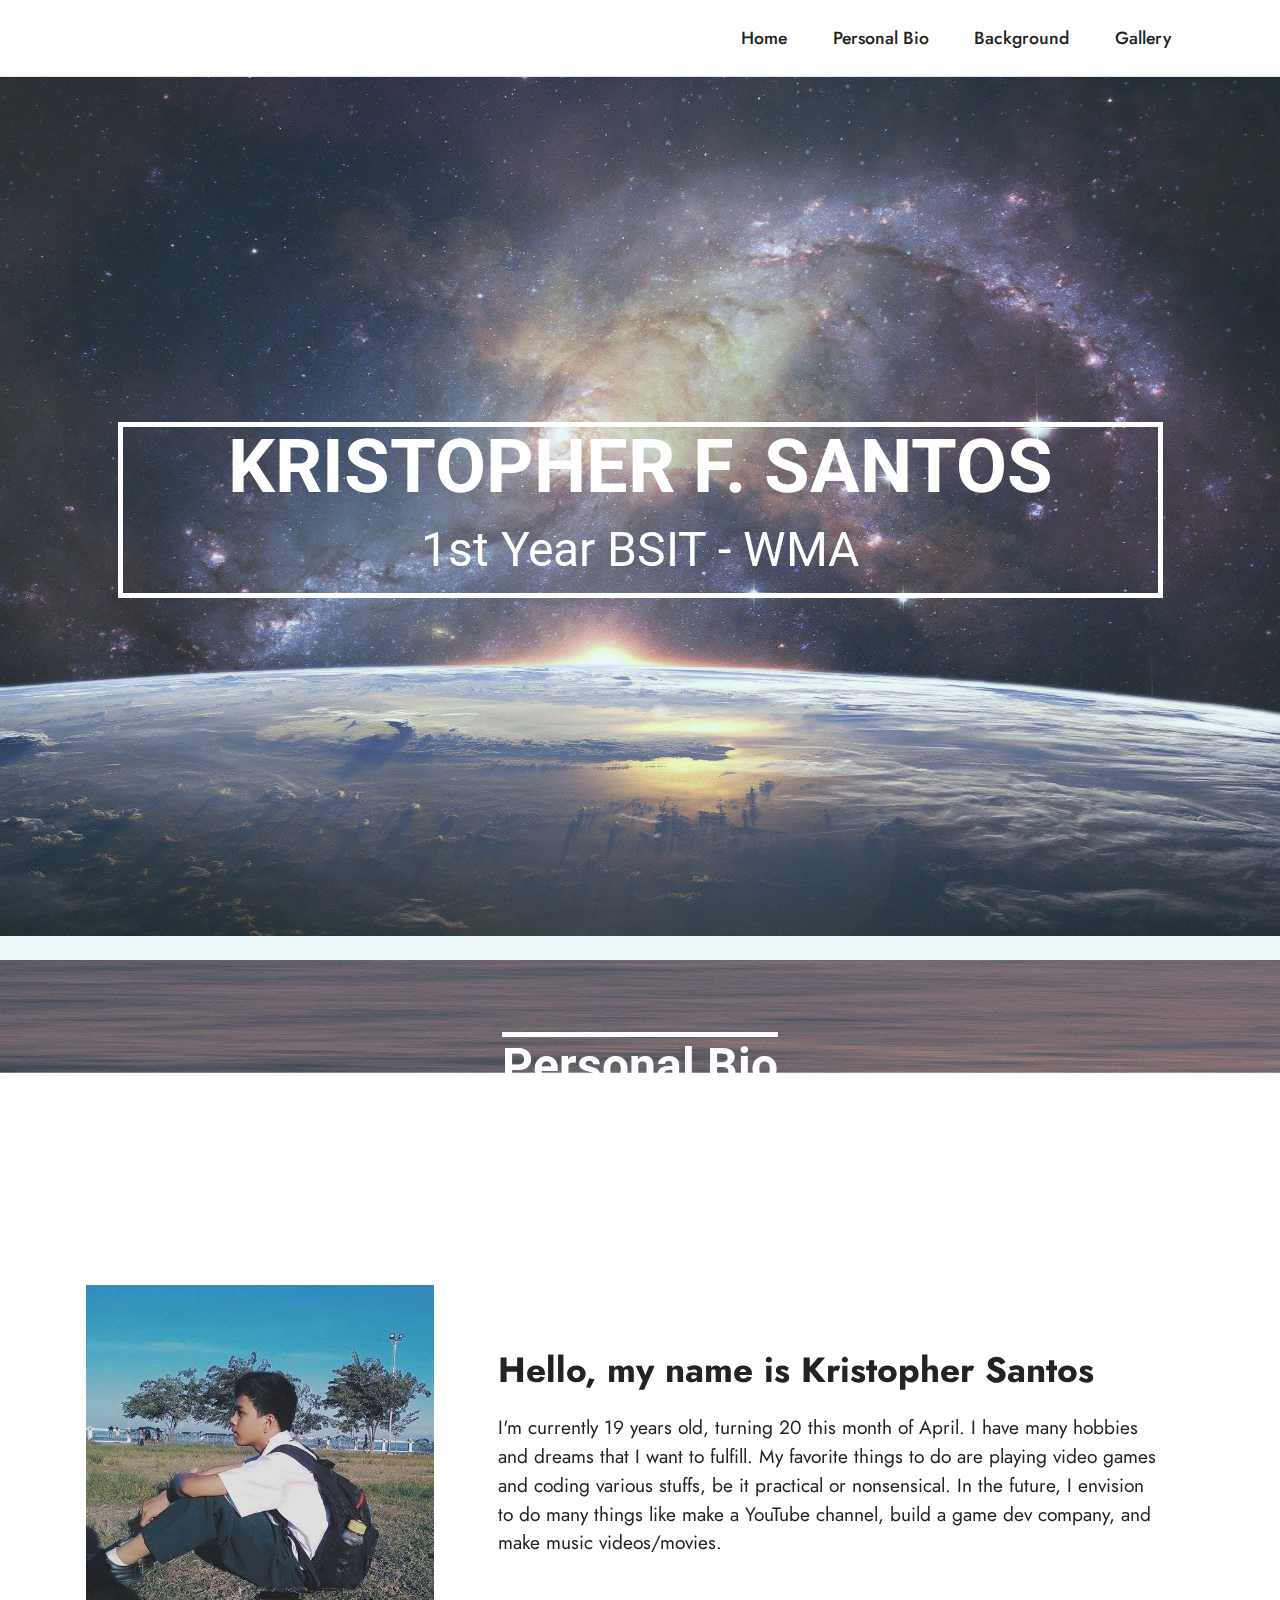
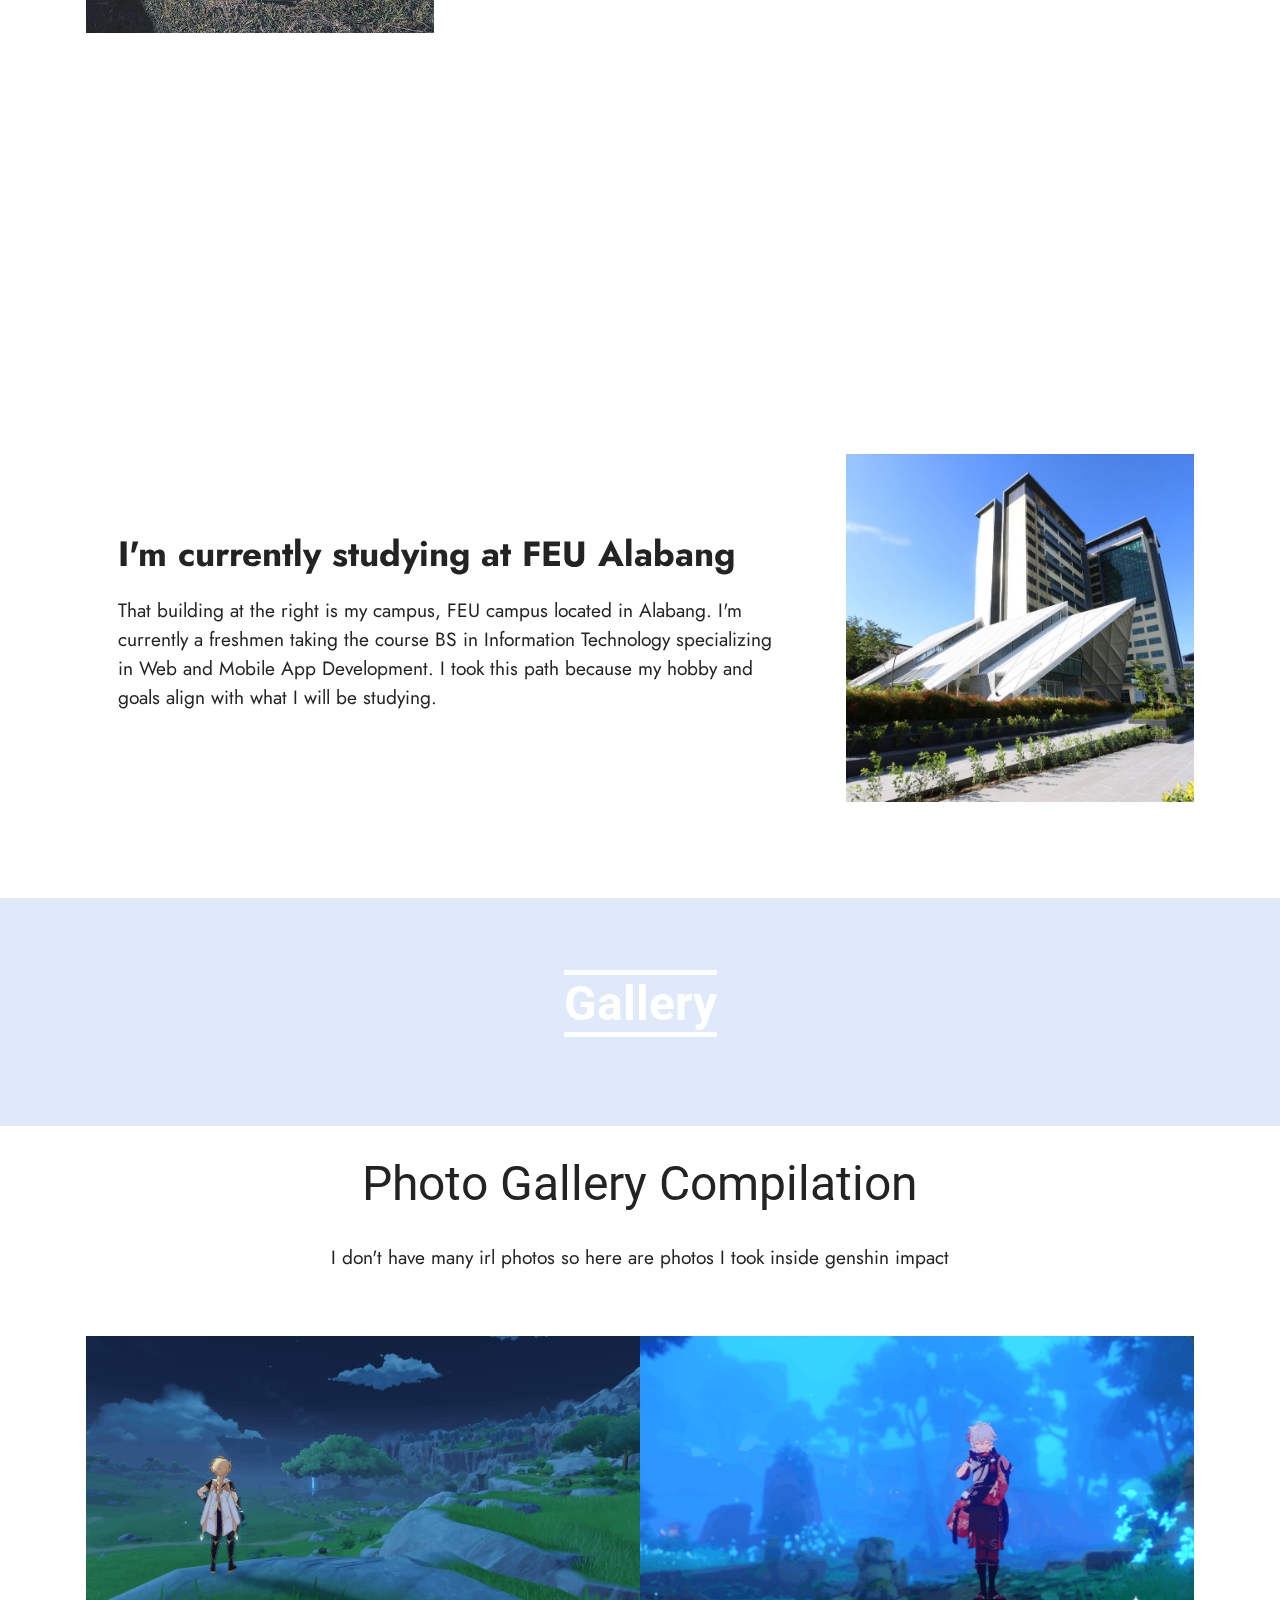
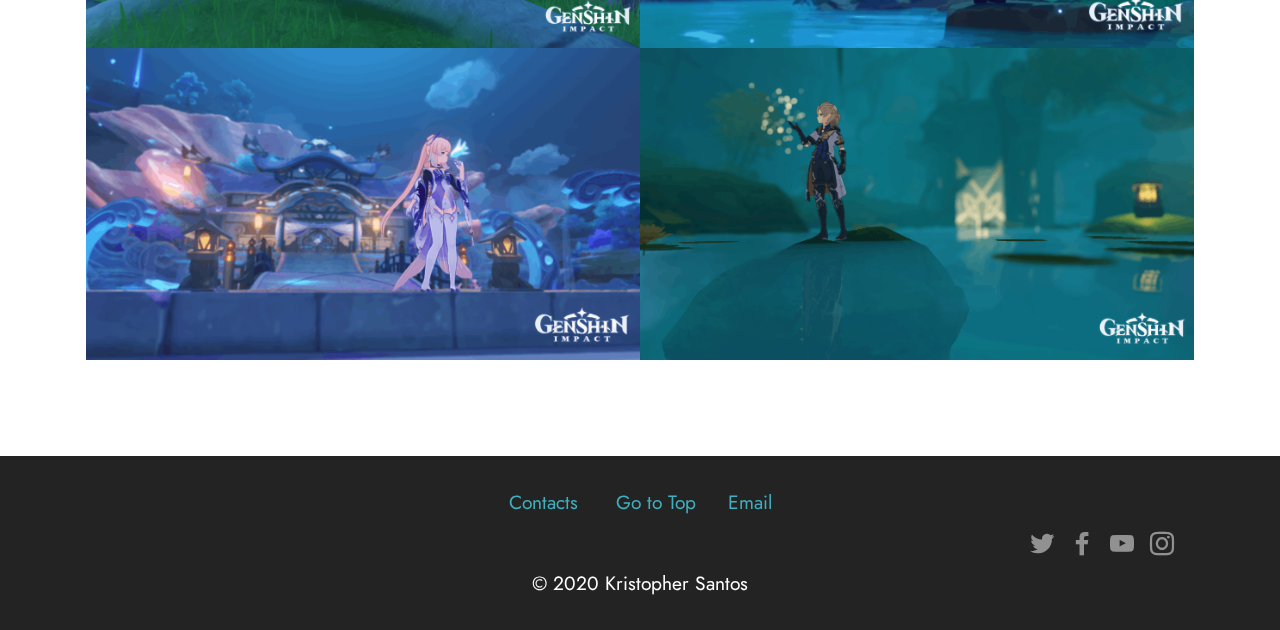
<file: docs/index.html>
<!DOCTYPE html>
<html  >
<head>
  <!-- Site made with Mobirise Website Builder v5.6.5, https://mobirise.com -->
  <meta charset="UTF-8">
  <meta http-equiv="X-UA-Compatible" content="IE=edge">
  <meta name="generator" content="Mobirise v5.6.5, mobirise.com">
  <meta name="twitter:card" content="summary_large_image"/>
  <meta name="twitter:image:src" content="">
  <meta property="og:image" content="">
  <meta name="twitter:title" content="Home">
  <meta name="viewport" content="width=device-width, initial-scale=1, minimum-scale=1">
  <link rel="shortcut icon" href="assets/images/logo.png" type="image/x-icon">
  <meta name="description" content="">
  
  
  <title>Personal Website</title>
  <link rel="stylesheet" href="assets/web/assets/mobirise-icons2/mobirise2.css">
  <link rel="stylesheet" href="assets/bootstrap/css/bootstrap.min.css">
  <link rel="stylesheet" href="assets/bootstrap/css/bootstrap-grid.min.css">
  <link rel="stylesheet" href="assets/bootstrap/css/bootstrap-reboot.min.css">
  <link rel="stylesheet" href="assets/parallax/jarallax.css">
  <link rel="stylesheet" href="assets/dropdown/css/style.css">
  <link rel="stylesheet" href="assets/socicon/css/styles.css">
  <link rel="stylesheet" href="assets/theme/css/style.css">
  <link rel="preload" href="https://fonts.googleapis.com/css?family=Roboto:100,100i,300,300i,400,400i,500,500i,700,700i,900,900i&display=swap" as="style" onload="this.onload=null;this.rel='stylesheet'">
  <noscript><link rel="stylesheet" href="https://fonts.googleapis.com/css?family=Roboto:100,100i,300,300i,400,400i,500,500i,700,700i,900,900i&display=swap"></noscript>
  <link rel="preload" href="https://fonts.googleapis.com/css?family=Jost:100,200,300,400,500,600,700,800,900,100i,200i,300i,400i,500i,600i,700i,800i,900i&display=swap" as="style" onload="this.onload=null;this.rel='stylesheet'">
  <noscript><link rel="stylesheet" href="https://fonts.googleapis.com/css?family=Jost:100,200,300,400,500,600,700,800,900,100i,200i,300i,400i,500i,600i,700i,800i,900i&display=swap"></noscript>
  <link rel="preload" as="style" href="assets/mobirise/css/mbr-additional.css"><link rel="stylesheet" href="assets/mobirise/css/mbr-additional.css" type="text/css">
  
  
  
  
</head>
<body>
  
  <section data-bs-version="5.1" class="menu cid-s48OLK6784" once="menu" id="menu1-h">
    
    <nav class="navbar navbar-dropdown navbar-fixed-top navbar-expand-lg">
        <div class="container">
            <div class="navbar-brand">
                
                
            </div>
            <button class="navbar-toggler" type="button" data-toggle="collapse" data-bs-toggle="collapse" data-target="#navbarSupportedContent" data-bs-target="#navbarSupportedContent" aria-controls="navbarNavAltMarkup" aria-expanded="false" aria-label="Toggle navigation">
                <div class="hamburger">
                    <span></span>
                    <span></span>
                    <span></span>
                    <span></span>
                </div>
            </button>
            <div class="collapse navbar-collapse" id="navbarSupportedContent">
                <ul class="navbar-nav nav-dropdown nav-right navbar-nav-top-padding" data-app-modern-menu="true"><li class="nav-item"><a class="nav-link link text-black text-primary display-4" href="#top">Home</a></li><li class="nav-item"><a class="nav-link link text-black text-primary display-4" href="index.html#content4-l">Personal Bio</a></li>
                    <li class="nav-item"><a class="nav-link link text-black text-primary display-4" href="index.html#content1-b">Background<br></a></li><li class="nav-item"><a class="nav-link link text-black text-primary display-4" href="index.html#content4-w">Gallery</a></li></ul>
                
                
            </div>
        </div>
    </nav>

</section>

<section data-bs-version="5.1" class="header1 cid-s48MCQYojq mbr-fullscreen mbr-parallax-background" id="header1-f">

    

    <div class="mbr-overlay" style="opacity: 0.2; background-color: rgb(152, 222, 232);"></div>

    <div class="align-center container">
        <div class="row justify-content-center">
            <div style="border: 5px solid white;" class="col-12 col-lg-11">
                <h1 class="mbr-section-title mbr-fonts-style mb-3 display-1"><strong>KRISTOPHER F. SANTOS</strong></h1>
                <h2 class="mbr-section-title mbr-fonts-style mb-3 display-2">1st Year BSIT - WMA</h2>
                
                
            </div>
        </div>
    </div>
</section>

<section data-bs-version="5.1" class="content4 cid-t1yuEbtjKU mbr-parallax-background" id="content4-l">
    
    <div class="mbr-overlay" style="opacity: 0.1; background-color: rgb(255, 255, 255);">
    </div>
    <div class="container">
        <div class="row justify-content-center">
            <div class="title col-md-12 col-lg-9">
                <h3 class="mbr-section-title mbr-fonts-style align-center mb-4 display-2">
                    <strong style="border-bottom: 5px solid white;border-top: 5px solid white;">Personal Bio</strong></h3>
                
                
            </div>
        </div>
    </div>
</section>

<section data-bs-version="5.1" class="image1 cid-t1yx2ZrhPI" id="image1-n">
    

    

    <div class="container">
        <div class="row align-items-center">
            <div class="col-12 col-lg-4">
                <div class="image-wrapper">
                    <img src="assets/images/profilepic-537x537.jpg" alt="Mobirise Website Builder">
                    
                </div>
            </div>
            <div class="col-12 col-lg">
                <div class="text-wrapper">
                    <h3 class="mbr-section-title mbr-fonts-style mb-3 display-5">
                        <strong>Hello, my name is Kristopher Santos</strong></h3>
                    <p class="mbr-text mbr-fonts-style display-7">I'm currently 19 years old, turning 20 this month of April. I have many hobbies and dreams that I want to fulfill. My favorite things to do are playing video games and coding various stuffs, be it practical or nonsensical. In the future, I envision to do many things like make a YouTube channel, build a game dev company, and make music videos/movies.</p>
                </div>
            </div>
        </div>
    </div>
</section>

<section data-bs-version="5.1" class="content1 cid-s48vaXqeL6 mbr-parallax-background" id="content1-b">
    
    <div class="container">
        <div class="row justify-content-center">
            <div  class="title col-12 col-md-9">
                <h3 class="mbr-section-title mbr-fonts-style align-center mb-4 display-2"><strong style="border-bottom: 5px solid white;border-top: 5px solid white;">Background</strong></h3>
                
                
            </div>
        </div>
    </div>
</section>

<section data-bs-version="5.1" class="image2 cid-t1yyAyajiX" id="image2-o">
    

    

    <div class="container">
        <div class="row align-items-center">
            <div class="col-12 col-lg-4">
                <div class="image-wrapper">
                    <img src="assets/images/feubuilding-1256x837.jpeg" alt="Mobirise Website Builder">
                    
                </div>
            </div>
            <div class="col-12 col-lg">
                <div class="text-wrapper">
                    <h3 class="mbr-section-title mbr-fonts-style mb-3 display-5">
                        <strong>I'm currently studying at FEU Alabang</strong></h3>
                    <p class="mbr-text mbr-fonts-style display-7">
                        That building at the right is my campus, FEU campus located in Alabang. I'm currently a freshmen taking the course BS in Information Technology specializing in Web and Mobile App Development. I took this path because my hobby and goals align with what I will be studying.</p>
                </div>
            </div>
        </div>
    </div>
</section>

<section data-bs-version="5.1" class="content4 cid-t1yOVeofdB mbr-parallax-background" id="content4-w">
    
    <div class="mbr-overlay" style="opacity: 0.2; background-color: rgb(101, 146, 230);">
    </div>
    <div class="container">
        <div class="row justify-content-center">
            <div class="title col-md-12 col-lg-10">
                <h3 class="mbr-section-title mbr-fonts-style align-center mb-4 display-2"><strong style="border-bottom: 5px solid white;border-top: 5px solid white;">Gallery</strong></h3>
                
                
            </div>
        </div>
    </div>
</section>

<section data-bs-version="5.1" class="content5 cid-t1yLlkJEij" id="content5-v">
    
    <div class="container">
        <div class="row justify-content-center">
            <div class="col-md-12 col-lg-8">
                
                <h4 class="mbr-section-subtitle mbr-fonts-style mb-4 display-2">
                    Photo Gallery Compilation</h4>
                <p class="mbr-text mbr-fonts-style display-7">
                    I don't have many irl photos so here are photos I took inside genshin impact</p>
            </div>
        </div>
    </div>
</section>

<section data-bs-version="5.1" class="gallery4 mbr-gallery cid-t1yA3CqJph" id="gallery4-p">
    

    

    <div class="container">
        
        <div class="row mbr-gallery mt-4">
            
            <div class="col-12 col-md-6 col-lg-6 item gallery-image active">
                <div class="item-wrapper" data-toggle="modal" data-bs-toggle="modal" data-target="#t1yRlNo6M0-modal" data-bs-target="#t1yRlNo6M0-modal">
                    <img class="w-100" src="assets/images/202093093437-1288x723.png" alt="Mobirise Website Builder" data-slide-to="0" data-bs-slide-to="0" data-target="#lb-t1yRlNo6M0" data-bs-target="#lb-t1yRlNo6M0">
                    <div class="icon-wrapper">
                        <span class="mobi-mbri mobi-mbri-search mbr-iconfont mbr-iconfont-btn"></span>
                    </div>
                </div>
                
            </div><div class="col-12 col-md-6 col-lg-6 item gallery-image">
                <div class="item-wrapper" data-toggle="modal" data-bs-toggle="modal" data-target="#t1yRlNo6M0-modal" data-bs-target="#t1yRlNo6M0-modal">
                    <img class="w-100" src="assets/images/2021723202621-1288x725.png" alt="Mobirise Website Builder" data-slide-to="1" data-bs-slide-to="1" data-target="#lb-t1yRlNo6M0" data-bs-target="#lb-t1yRlNo6M0">
                    <div class="icon-wrapper">
                        <span class="mobi-mbri mobi-mbri-search mbr-iconfont mbr-iconfont-btn"></span>
                    </div>
                </div>
                
            </div>
            <div class="col-12 col-md-6 col-lg-6 item gallery-image">
                <div class="item-wrapper" data-toggle="modal" data-bs-toggle="modal" data-target="#t1yRlNo6M0-modal" data-bs-target="#t1yRlNo6M0-modal">
                    <img class="w-100" src="assets/images/2021924155410-1288x725.png" alt="Mobirise Website Builder" data-slide-to="2" data-bs-slide-to="2" data-target="#lb-t1yRlNo6M0" data-bs-target="#lb-t1yRlNo6M0">
                    <div class="icon-wrapper">
                        <span class="mobi-mbri mobi-mbri-search mbr-iconfont mbr-iconfont-btn"></span>
                    </div>
                </div>
                
            </div>
            <div class="col-12 col-md-6 col-lg-6 item gallery-image">
                <div class="item-wrapper" data-toggle="modal" data-bs-toggle="modal" data-target="#t1yRlNo6M0-modal" data-bs-target="#t1yRlNo6M0-modal">
                    <img class="w-100" src="assets/images/20201230185747-1288x723.png" alt="Mobirise Website Builder" data-slide-to="3" data-bs-slide-to="3" data-target="#lb-t1yRlNo6M0" data-bs-target="#lb-t1yRlNo6M0">
                    <div class="icon-wrapper">
                        <span class="mobi-mbri mobi-mbri-search mbr-iconfont mbr-iconfont-btn"></span>
                    </div>
                </div>
                
            </div>
        </div>

        <div class="modal mbr-slider" tabindex="-1" role="dialog" aria-hidden="true" id="t1yRlNo6M0-modal">
            <div class="modal-dialog" role="document">
                <div class="modal-content">
                    <div class="modal-body">
                        <div class="carousel slide" id="lb-t1yRlNo6M0" data-interval="5000" data-bs-interval="5000">
                            <div class="carousel-inner">
                                
                                <div class="carousel-item active">
                                    <img class="d-block w-100" src="assets/images/202093093437-1288x723.png" alt="Mobirise Website Builder">
                                </div><div class="carousel-item">
                                    <img class="d-block w-100" src="assets/images/2021723202621-1288x725.png" alt="Mobirise Website Builder">
                                </div>
                                <div class="carousel-item">
                                    <img class="d-block w-100" src="assets/images/2021924155410-1288x725.png" alt="Mobirise Website Builder">
                                </div>
                                <div class="carousel-item">
                                    <img class="d-block w-100" src="assets/images/20201230185747-1288x723.png" alt="Mobirise Website Builder">
                                </div>
                            </div>
                            <ol class="carousel-indicators">
                                <li data-slide-to="0" data-bs-slide-to="0" class="active" data-target="#lb-t1yRlNo6M0" data-bs-target="#lb-t1yRlNo6M0"></li>
                                <li data-slide-to="1" data-bs-slide-to="1" data-target="#lb-t1yRlNo6M0" data-bs-target="#lb-t1yRlNo6M0"></li>
                                <li data-slide-to="2" data-bs-slide-to="2" data-target="#lb-t1yRlNo6M0" data-bs-target="#lb-t1yRlNo6M0"></li>
                                <li data-slide-to="3" data-bs-slide-to="3" data-target="#lb-t1yRlNo6M0" data-bs-target="#lb-t1yRlNo6M0"></li>
                            </ol>
                            <a role="button" href="" class="close" data-dismiss="modal" data-bs-dismiss="modal" aria-label="Close">
                            </a>
                            <a class="carousel-control-prev carousel-control" role="button" data-slide="prev" data-bs-slide="prev" href="#lb-t1yRlNo6M0">
                                <span class="mobi-mbri mobi-mbri-arrow-prev" aria-hidden="true"></span>
                                <span class="sr-only visually-hidden">Previous</span>
                            </a>
                            <a class="carousel-control-next carousel-control" role="button" data-slide="next" data-bs-slide="next" href="#lb-t1yRlNo6M0">
                                <span class="mobi-mbri mobi-mbri-arrow-next" aria-hidden="true"></span>
                                <span class="sr-only visually-hidden">Next</span>
                            </a>
                        </div>
                    </div>
                </div>
            </div>
        </div>
    </div>
</section>

<section data-bs-version="5.1" class="footer3 cid-s48P1Icc8J" once="footers" id="footer3-i">

    

    

    <div class="container">
        <div class="media-container-row align-center mbr-white">
            <div class="row row-links">
                <ul class="foot-menu">
                    
                    
                    
                    
                    
                <li class="foot-menu-item mbr-fonts-style display-7"><a href="#top" class="text-success text-primary">Contacts&nbsp;</a></li><li class="foot-menu-item mbr-fonts-style display-7"><a href="#top" class="text-success text-primary">Go to Top</a></li><li class="foot-menu-item mbr-fonts-style display-7"><a href="#top" class="text-success text-primary">Email</a></li></ul>
            </div>
            <div class="row social-row">
                <div class="social-list align-right pb-2">
                    
                    
                    
                    
                    
                    
                <div class="soc-item">
                        <a href="https://twitter.com/" target="_blank">
                            <span class="mbr-iconfont mbr-iconfont-social socicon-twitter socicon"></span>
                        </a>
                    </div><div class="soc-item">
                        <a href="https://www.facebook.com/" target="_blank">
                            <span class="mbr-iconfont mbr-iconfont-social socicon-facebook socicon"></span>
                        </a>
                    </div><div class="soc-item">
                        <a href="https://www.youtube.com/" target="_blank">
                            <span class="mbr-iconfont mbr-iconfont-social socicon-youtube socicon"></span>
                        </a>
                    </div><div class="soc-item">
                        <a href="https://instagram.com/" target="_blank">
                            <span class="mbr-iconfont mbr-iconfont-social socicon-instagram socicon"></span>
                        </a>
                    </div></div>
            </div>
            <div class="row row-copirayt">
                <p class="mbr-text mb-0 mbr-fonts-style mbr-white align-center display-7">
                    © 2020 Kristopher Santos</p>
            </div>
        </div>
    </div>
</section><section style="height:0px; !important;"class="display-7" style="padding: 0;align-items: center;justify-content: center;flex-wrap: wrap;    align-content: center;display: flex;position: relative;height: 4rem;"><a style="display: none !important;" href="https://mobiri.se/2738205" style="flex: 1 1;height: 4rem;position: absolute;width: 100%;z-index: 1;"><img alt="" style="height: 0rem;" src="[data-uri]"></a><p style="margin: 0;text-align: center;" class="display-7"></p><a style="z-index:1" href="https://mobirise.com/html-builder.html"></a></section>
<script src="assets/bootstrap/js/bootstrap.bundle.min.js"></script>  <script src="assets/parallax/jarallax.js"></script>  <script src="assets/smoothscroll/smooth-scroll.js"></script>  <script src="assets/ytplayer/index.js"></script>  <script src="assets/dropdown/js/navbar-dropdown.js"></script>  <script src="assets/theme/js/script.js"></script>  
  
  
</body>
</html>
</file>
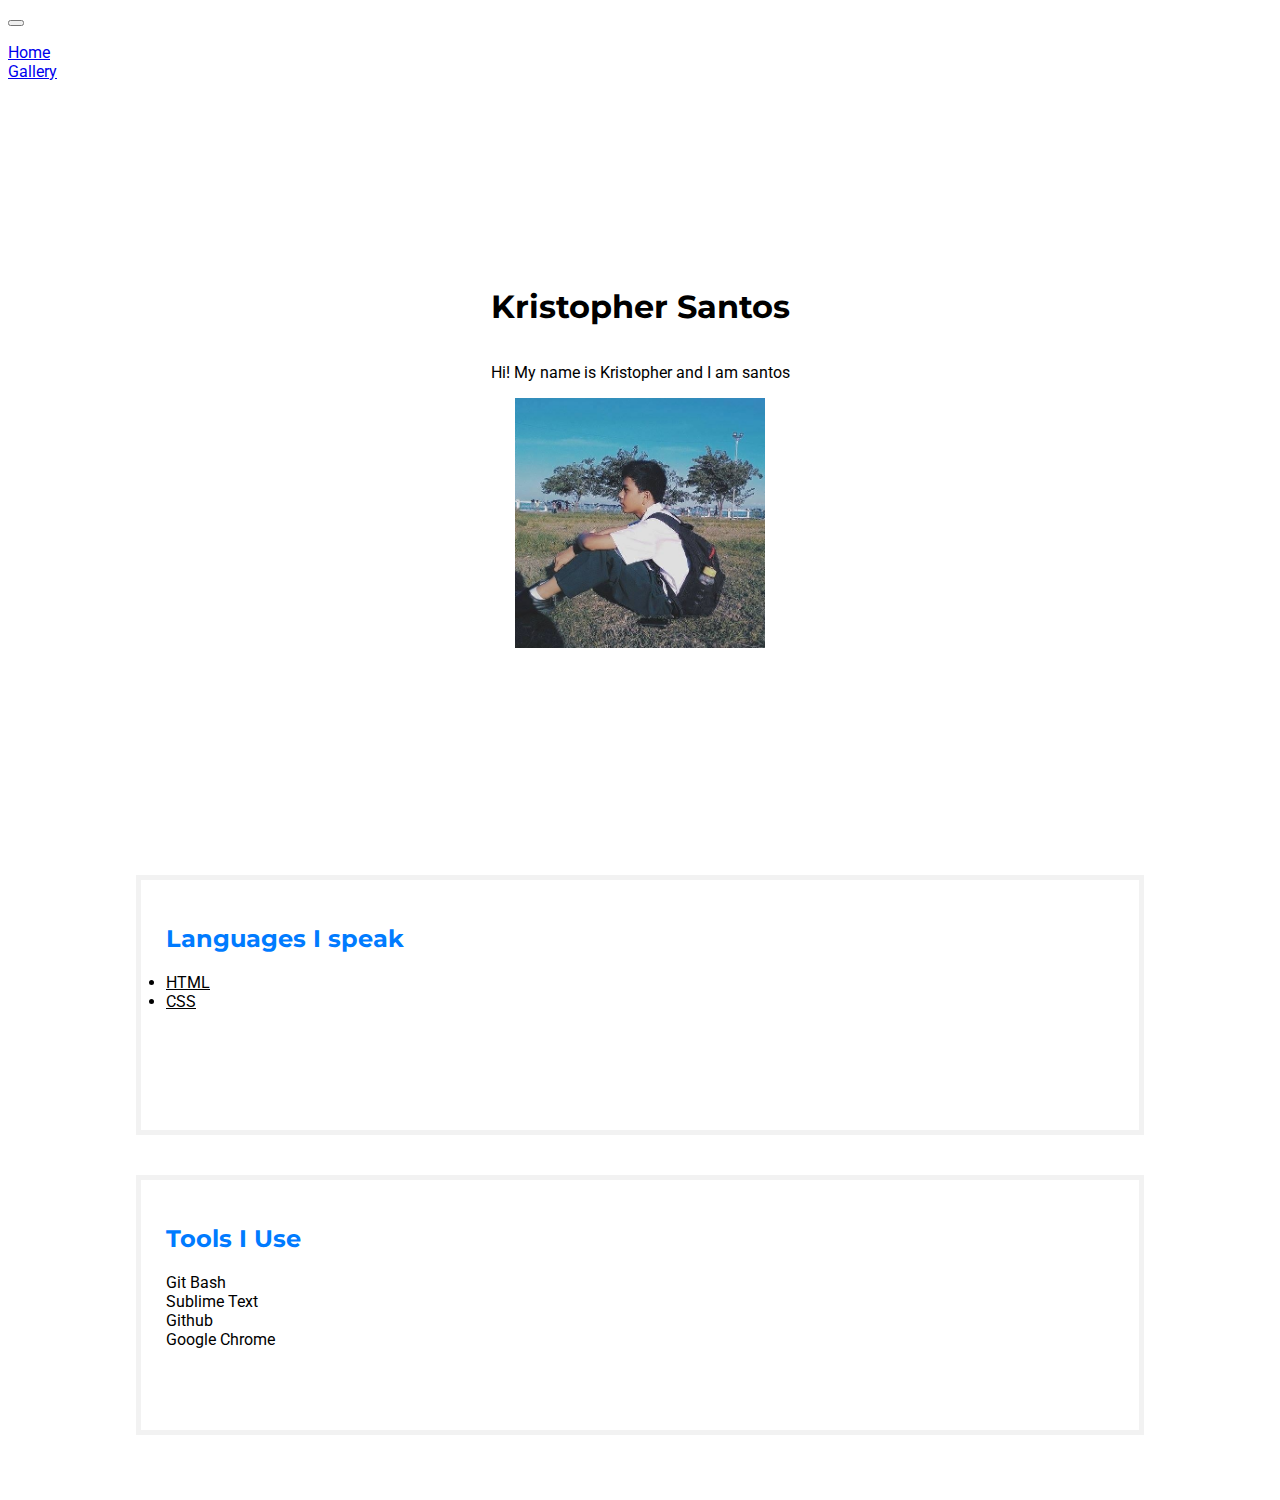
<file: Other/index.html>
<!DOCTYPE html>
<html>
<head>
	<meta name="viewport" content="width=device-width, initial-scale=1">
	<title>Kristopher Santos | Developer Portfolio</title>

	<link rel="stylesheet" href="https://cdn.jsdelivr.net/npm/bootstrap@4.6.1/dist/css/bootstrap.min.css" integrity="sha384-zCbKRCUGaJDkqS1kPbPd7TveP5iyJE0EjAuZQTgFLD2ylzuqKfdKlfG/eSrtxUkn" crossorigin="anonymous">

	<link rel="preconnect" href="https://fonts.googleapis.com">
	<link rel="preconnect" href="https://fonts.gstatic.com" crossorigin>
	<link href="https://fonts.googleapis.com/css2?family=Montserrat:wght@600&family=Roboto:ital@1&display=swap" rel="stylesheet">

	<link rel="stylesheet" type="text/css" href="./style.css">
</head>
<body>
	<nav class="navbar navbar-expand-lg navbar-dark bg-primary sticky-top">
		<button class="navbar-toggler" type="button" data-toggle="collapse" data-target="#portfolio-nav">
			<span class="navbar-toggler-icon"></span>
		</button>
		<div class="collapse navbar-collapse" id="portfolio-nav">
			<ul class="navbar-nav mx-auto">
				<li>
					<a class="nav-link" href="#landing">Home</a>
				</li>
				<li>
					<a class="nav-link" href="#gallery">Gallery</a>
				</li>
			</ul>
		</div>
	</nav>
	<!-- commetdog -->
	<div class="container-fluid">
		<section id="landing" class="text-center jumbotron bg-dark bg-transparent mt-3">
			<h1>Kristopher Santos</h1>
			<p>Hi! My name is Kristopher and I am santos</p>
			<img src="./images/ProfilePic.jpg" class="img-fluid">
		</section>
		<section id="gallery" class="text-center bg-dark text-white">
			<div class="tools">
				<h2>Languages I speak</h2>
					<u>
						<li>HTML</li>
						<li>CSS</li>
					</u>
			</div>
			<div class="tools">
				<h2>Tools I Use</h2>
				<ul>
					<li>Git Bash</li>
					<li>Sublime Text</li>
					<li>Github</li>
					<li>Google Chrome</li>
				</ul>
			</div>
		</section>
	</div>

	<script src="https://cdn.jsdelivr.net/npm/jquery@3.5.1/dist/jquery.slim.min.js" integrity="sha384-DfXdz2htPH0lsSSs5nCTpuj/zy4C+OGpamoFVy38MVBnE+IbbVYUew+OrCXaRkfj" crossorigin="anonymous"></script>
	<script src="https://cdn.jsdelivr.net/npm/bootstrap@4.6.1/dist/js/bootstrap.bundle.min.js" integrity="sha384-fQybjgWLrvvRgtW6bFlB7jaZrFsaBXjsOMm/tB9LTS58ONXgqbR9W8oWht/amnpF" crossorigin="anonymous"></script>

</body>
</html>
</file>
<file: docs/assets/web/assets/mobirise-icons2/mobirise2.css>
@font-face {
  font-family: 'Moririse2';
  font-display: swap;
  src:  url('mobirise2.eot?f2bix4');
  src:  url('mobirise2.eot?f2bix4#iefix') format('embedded-opentype'),
    url('mobirise2.ttf?f2bix4') format('truetype'),
    url('mobirise2.woff?f2bix4') format('woff'),
    url('mobirise2.svg?f2bix4#mobirise2') format('svg');
  font-weight: normal;
  font-style: normal;
}

[class^="mobi-"], [class*=" mobi-"] {
  /* use !important to prevent issues with browser extensions that change fonts */
  font-family: 'Moririse2' !important;
  speak: none;
  font-style: normal;
  font-weight: normal;
  font-variant: normal;
  text-transform: none;
  line-height: 1;

  /* Better Font Rendering =========== */
  -webkit-font-smoothing: antialiased;
  -moz-osx-font-smoothing: grayscale;
}

.mobi-mbri-add-submenu:before {
  content: "\e900";
}
.mobi-mbri-alert:before {
  content: "\e901";
}
.mobi-mbri-align-center:before {
  content: "\e902";
}
.mobi-mbri-align-justify:before {
  content: "\e903";
}
.mobi-mbri-align-left:before {
  content: "\e904";
}
.mobi-mbri-align-right:before {
  content: "\e905";
}
.mobi-mbri-android:before {
  content: "\e906";
}
.mobi-mbri-apple:before {
  content: "\e907";
}
.mobi-mbri-arrow-down:before {
  content: "\e908";
}
.mobi-mbri-arrow-next:before {
  content: "\e909";
}
.mobi-mbri-arrow-prev:before {
  content: "\e90a";
}
.mobi-mbri-arrow-up:before {
  content: "\e90b";
}
.mobi-mbri-bold:before {
  content: "\e90c";
}
.mobi-mbri-bookmark:before {
  content: "\e90d";
}
.mobi-mbri-bootstrap:before {
  content: "\e90e";
}
.mobi-mbri-briefcase:before {
  content: "\e90f";
}
.mobi-mbri-browse:before {
  content: "\e910";
}
.mobi-mbri-bulleted-list:before {
  content: "\e911";
}
.mobi-mbri-calendar:before {
  content: "\e912";
}
.mobi-mbri-camera:before {
  content: "\e913";
}
.mobi-mbri-cart-add:before {
  content: "\e914";
}
.mobi-mbri-cart-full:before {
  content: "\e915";
}
.mobi-mbri-cash:before {
  content: "\e916";
}
.mobi-mbri-change-style:before {
  content: "\e917";
}
.mobi-mbri-chat:before {
  content: "\e918";
}
.mobi-mbri-clock:before {
  content: "\e919";
}
.mobi-mbri-close:before {
  content: "\e91a";
}
.mobi-mbri-cloud:before {
  content: "\e91b";
}
.mobi-mbri-code:before {
  content: "\e91c";
}
.mobi-mbri-contact-form:before {
  content: "\e91d";
}
.mobi-mbri-credit-card:before {
  content: "\e91e";
}
.mobi-mbri-cursor-click:before {
  content: "\e91f";
}
.mobi-mbri-cust-feedback:before {
  content: "\e920";
}
.mobi-mbri-database:before {
  content: "\e921";
}
.mobi-mbri-delivery:before {
  content: "\e922";
}
.mobi-mbri-desktop:before {
  content: "\e923";
}
.mobi-mbri-devices:before {
  content: "\e924";
}
.mobi-mbri-down:before {
  content: "\e925";
}
.mobi-mbri-download-2:before {
  content: "\e926";
}
.mobi-mbri-download:before {
  content: "\e927";
}
.mobi-mbri-drag-n-drop-2:before {
  content: "\e928";
}
.mobi-mbri-drag-n-drop:before {
  content: "\e929";
}
.mobi-mbri-edit-2:before {
  content: "\e92a";
}
.mobi-mbri-edit:before {
  content: "\e92b";
}
.mobi-mbri-error:before {
  content: "\e92c";
}
.mobi-mbri-extension:before {
  content: "\e92d";
}
.mobi-mbri-features:before {
  content: "\e92e";
}
.mobi-mbri-file:before {
  content: "\e92f";
}
.mobi-mbri-flag:before {
  content: "\e930";
}
.mobi-mbri-folder:before {
  content: "\e931";
}
.mobi-mbri-gift:before {
  content: "\e932";
}
.mobi-mbri-github:before {
  content: "\e933";
}
.mobi-mbri-globe-2:before {
  content: "\e934";
}
.mobi-mbri-globe:before {
  content: "\e935";
}
.mobi-mbri-growing-chart:before {
  content: "\e936";
}
.mobi-mbri-hearth:before {
  content: "\e937";
}
.mobi-mbri-help:before {
  content: "\e938";
}
.mobi-mbri-home:before {
  content: "\e939";
}
.mobi-mbri-hot-cup:before {
  content: "\e93a";
}
.mobi-mbri-idea:before {
  content: "\e93b";
}
.mobi-mbri-image-gallery:before {
  content: "\e93c";
}
.mobi-mbri-image-slider:before {
  content: "\e93d";
}
.mobi-mbri-info:before {
  content: "\e93e";
}
.mobi-mbri-italic:before {
  content: "\e93f";
}
.mobi-mbri-key:before {
  content: "\e940";
}
.mobi-mbri-laptop:before {
  content: "\e941";
}
.mobi-mbri-layers:before {
  content: "\e942";
}
.mobi-mbri-left-right:before {
  content: "\e943";
}
.mobi-mbri-left:before {
  content: "\e944";
}
.mobi-mbri-letter:before {
  content: "\e945";
}
.mobi-mbri-like:before {
  content: "\e946";
}
.mobi-mbri-link:before {
  content: "\e947";
}
.mobi-mbri-lock:before {
  content: "\e948";
}
.mobi-mbri-login:before {
  content: "\e949";
}
.mobi-mbri-logout:before {
  content: "\e94a";
}
.mobi-mbri-magic-stick:before {
  content: "\e94b";
}
.mobi-mbri-map-pin:before {
  content: "\e94c";
}
.mobi-mbri-menu:before {
  content: "\e94d";
}
.mobi-mbri-mobile-2:before {
  content: "\e94e";
}
.mobi-mbri-mobile-horizontal:before {
  content: "\e94f";
}
.mobi-mbri-mobile:before {
  content: "\e950";
}
.mobi-mbri-mobirise:before {
  content: "\e951";
}
.mobi-mbri-more-horizontal:before {
  content: "\e952";
}
.mobi-mbri-more-vertical:before {
  content: "\e953";
}
.mobi-mbri-music:before {
  content: "\e954";
}
.mobi-mbri-new-file:before {
  content: "\e955";
}
.mobi-mbri-numbered-list:before {
  content: "\e956";
}
.mobi-mbri-opened-folder:before {
  content: "\e957";
}
.mobi-mbri-pages:before {
  content: "\e958";
}
.mobi-mbri-paper-plane:before {
  content: "\e959";
}
.mobi-mbri-paperclip:before {
  content: "\e95a";
}
.mobi-mbri-phone:before {
  content: "\e95b";
}
.mobi-mbri-photo:before {
  content: "\e95c";
}
.mobi-mbri-photos:before {
  content: "\e95d";
}
.mobi-mbri-pin:before {
  content: "\e95e";
}
.mobi-mbri-play:before {
  content: "\e95f";
}
.mobi-mbri-plus:before {
  content: "\e960";
}
.mobi-mbri-preview:before {
  content: "\e961";
}
.mobi-mbri-print:before {
  content: "\e962";
}
.mobi-mbri-protect:before {
  content: "\e963";
}
.mobi-mbri-question:before {
  content: "\e964";
}
.mobi-mbri-quote-left:before {
  content: "\e965";
}
.mobi-mbri-quote-right:before {
  content: "\e966";
}
.mobi-mbri-redo:before {
  content: "\e967";
}
.mobi-mbri-refresh:before {
  content: "\e968";
}
.mobi-mbri-responsive-2:before {
  content: "\e969";
}
.mobi-mbri-responsive:before {
  content: "\e96a";
}
.mobi-mbri-right:before {
  content: "\e96b";
}
.mobi-mbri-rocket:before {
  content: "\e96c";
}
.mobi-mbri-sad-face:before {
  content: "\e96d";
}
.mobi-mbri-sale:before {
  content: "\e96e";
}
.mobi-mbri-save:before {
  content: "\e96f";
}
.mobi-mbri-search:before {
  content: "\e970";
}
.mobi-mbri-setting-2:before {
  content: "\e971";
}
.mobi-mbri-setting-3:before {
  content: "\e972";
}
.mobi-mbri-setting:before {
  content: "\e973";
}
.mobi-mbri-share:before {
  content: "\e974";
}
.mobi-mbri-shopping-bag:before {
  content: "\e975";
}
.mobi-mbri-shopping-basket:before {
  content: "\e976";
}
.mobi-mbri-shopping-cart:before {
  content: "\e977";
}
.mobi-mbri-sites:before {
  content: "\e978";
}
.mobi-mbri-smile-face:before {
  content: "\e979";
}
.mobi-mbri-speed:before {
  content: "\e97a";
}
.mobi-mbri-star:before {
  content: "\e97b";
}
.mobi-mbri-success:before {
  content: "\e97c";
}
.mobi-mbri-sun:before {
  content: "\e97d";
}
.mobi-mbri-sun2:before {
  content: "\e97e";
}
.mobi-mbri-tablet-vertical:before {
  content: "\e97f";
}
.mobi-mbri-tablet:before {
  content: "\e980";
}
.mobi-mbri-target:before {
  content: "\e981";
}
.mobi-mbri-timer:before {
  content: "\e982";
}
.mobi-mbri-to-ftp:before {
  content: "\e983";
}
.mobi-mbri-to-local-drive:before {
  content: "\e984";
}
.mobi-mbri-touch-swipe:before {
  content: "\e985";
}
.mobi-mbri-touch:before {
  content: "\e986";
}
.mobi-mbri-trash:before {
  content: "\e987";
}
.mobi-mbri-underline:before {
  content: "\e988";
}
.mobi-mbri-undo:before {
  content: "\e989";
}
.mobi-mbri-unlink:before {
  content: "\e98a";
}
.mobi-mbri-unlock:before {
  content: "\e98b";
}
.mobi-mbri-up-down:before {
  content: "\e98c";
}
.mobi-mbri-up:before {
  content: "\e98d";
}
.mobi-mbri-update:before {
  content: "\e98e";
}
.mobi-mbri-upload-2:before {
  content: "\e98f";
}
.mobi-mbri-upload:before {
  content: "\e990";
}
.mobi-mbri-user-2:before {
  content: "\e991";
}
.mobi-mbri-user:before {
  content: "\e992";
}
.mobi-mbri-users:before {
  content: "\e993";
}
.mobi-mbri-video-play:before {
  content: "\e994";
}
.mobi-mbri-video:before {
  content: "\e995";
}
.mobi-mbri-watch:before {
  content: "\e996";
}
.mobi-mbri-website-theme-2:before {
  content: "\e997";
}
.mobi-mbri-website-theme:before {
  content: "\e998";
}
.mobi-mbri-wifi:before {
  content: "\e999";
}
.mobi-mbri-windows:before {
  content: "\e99a";
}
.mobi-mbri-zoom-in:before {
  content: "\e99b";
}
.mobi-mbri-zoom-out:before {
  content: "\e99c";
}
</file>
<file: docs/assets/parallax/jarallax.css>
.jarallax {
    position: relative;
    z-index: 0;
}
.jarallax > .jarallax-img {
    position: absolute;
    object-fit: cover;
    /* support for plugin https://github.com/bfred-it/object-fit-images */
    font-family: 'object-fit: cover;';
    top: 0;
    left: 0;
    width: 100%;
    height: 100%;
    z-index: -1;
}
</file>
<file: docs/assets/dropdown/css/style.css>
.navbar-dropdown {
  left: 0;
  padding: 0;
  position: absolute;
  right: 0;
  top: 0;
  transition: all 0.45s ease;
  z-index: 1030;
  background: #282828; }
  .navbar-dropdown .navbar-logo {
    margin-right: 0.8rem;
    transition: margin 0.3s ease-in-out;
    vertical-align: middle; }
    .navbar-dropdown .navbar-logo img {
      height: 3.125rem;
      transition: all 0.3s ease-in-out; }
    .navbar-dropdown .navbar-logo.mbr-iconfont {
      font-size: 3.125rem;
      line-height: 3.125rem; }
  .navbar-dropdown .navbar-caption {
    font-weight: 700;
    white-space: normal;
    vertical-align: -4px;
    line-height: 3.125rem !important; }
    .navbar-dropdown .navbar-caption, .navbar-dropdown .navbar-caption:hover {
      color: inherit;
      text-decoration: none; }
  .navbar-dropdown .mbr-iconfont + .navbar-caption {
    vertical-align: -1px; }
  .navbar-dropdown.navbar-fixed-top {
    position: fixed; }
  .navbar-dropdown .navbar-brand span {
    vertical-align: -4px; }
  .navbar-dropdown.bg-color.transparent {
    background: none; }
  .navbar-dropdown.navbar-short .navbar-brand {
    padding: 0.625rem 0; }
    .navbar-dropdown.navbar-short .navbar-brand span {
      vertical-align: -1px; }
  .navbar-dropdown.navbar-short .navbar-caption {
    line-height: 2.375rem !important;
    vertical-align: -2px; }
  .navbar-dropdown.navbar-short .navbar-logo {
    margin-right: 0.5rem; }
    .navbar-dropdown.navbar-short .navbar-logo img {
      height: 2.375rem; }
    .navbar-dropdown.navbar-short .navbar-logo.mbr-iconfont {
      font-size: 2.375rem;
      line-height: 2.375rem; }
  .navbar-dropdown.navbar-short .mbr-table-cell {
    height: 3.625rem; }
  .navbar-dropdown .navbar-close {
    left: 0.6875rem;
    position: fixed;
    top: 0.75rem;
    z-index: 1000; }
  .navbar-dropdown .hamburger-icon {
    content: "";
    display: inline-block;
    vertical-align: middle;
    width: 16px;
    -webkit-box-shadow: 0 -6px 0 1px #282828,0 0 0 1px #282828,0 6px 0 1px #282828;
    -moz-box-shadow: 0 -6px 0 1px #282828,0 0 0 1px #282828,0 6px 0 1px #282828;
    box-shadow: 0 -6px 0 1px #282828,0 0 0 1px #282828,0 6px 0 1px #282828; }

.dropdown-menu .dropdown-toggle[data-toggle="dropdown-submenu"]::after {
  border-bottom: 0.35em solid transparent;
  border-left: 0.35em solid;
  border-right: 0;
  border-top: 0.35em solid transparent;
  margin-left: 0.3rem; }

.dropdown-menu .dropdown-item:focus {
  outline: 0; }

.nav-dropdown {
  font-size: 0.75rem;
  font-weight: 500;
  height: auto !important; }
  .nav-dropdown .nav-btn {
    padding-left: 1rem; }
  .nav-dropdown .link {
    margin: .667em 1.667em;
    font-weight: 500;
    padding: 0;
    transition: color .2s ease-in-out; }
    .nav-dropdown .link.dropdown-toggle {
      margin-right: 2.583em; }
      .nav-dropdown .link.dropdown-toggle::after {
        margin-left: .25rem;
        border-top: 0.35em solid;
        border-right: 0.35em solid transparent;
        border-left: 0.35em solid transparent;
        border-bottom: 0; }
      .nav-dropdown .link.dropdown-toggle[aria-expanded="true"] {
        margin: 0;
        padding: 0.667em 3.263em  0.667em 1.667em; }
  .nav-dropdown .link::after,
  .nav-dropdown .dropdown-item::after {
    color: inherit; }
  .nav-dropdown .btn {
    font-size: 0.75rem;
    font-weight: 700;
    letter-spacing: 0;
    margin-bottom: 0;
    padding-left: 1.25rem;
    padding-right: 1.25rem; }
  .nav-dropdown .dropdown-menu {
    border-radius: 0;
    border: 0;
    left: 0;
    margin: 0;
    padding-bottom: 1.25rem;
    padding-top: 1.25rem;
    position: relative; }
  .nav-dropdown .dropdown-submenu {
    margin-left: 0.125rem;
    top: 0; }
  .nav-dropdown .dropdown-item {
    font-weight: 500;
    line-height: 2;
    padding: 0.3846em 4.615em 0.3846em 1.5385em;
    position: relative;
    transition: color .2s ease-in-out, background-color .2s ease-in-out; }
    .nav-dropdown .dropdown-item::after {
      margin-top: -0.3077em;
      position: absolute;
      right: 1.1538em;
      top: 50%; }
    .nav-dropdown .dropdown-item:focus, .nav-dropdown .dropdown-item:hover {
      background: none; }

@media (max-width: 767px) {
  .nav-dropdown.navbar-toggleable-sm {
    bottom: 0;
    display: none;
    left: 0;
    overflow-x: hidden;
    position: fixed;
    top: 0;
    transform: translateX(-100%);
    -ms-transform: translateX(-100%);
    -webkit-transform: translateX(-100%);
    width: 18.75rem;
    z-index: 999; } }
.nav-dropdown.navbar-toggleable-xl {
  bottom: 0;
  display: none;
  left: 0;
  overflow-x: hidden;
  position: fixed;
  top: 0;
  transform: translateX(-100%);
  -ms-transform: translateX(-100%);
  -webkit-transform: translateX(-100%);
  width: 18.75rem;
  z-index: 999; }

.nav-dropdown-sm {
  display: block !important;
  overflow-x: hidden;
  overflow: auto;
  padding-top: 3.875rem; }
  .nav-dropdown-sm::after {
    content: "";
    display: block;
    height: 3rem;
    width: 100%; }
  .nav-dropdown-sm.collapse.in ~ .navbar-close {
    display: block !important; }
  .nav-dropdown-sm.collapsing, .nav-dropdown-sm.collapse.in {
    transform: translateX(0);
    -ms-transform: translateX(0);
    -webkit-transform: translateX(0);
    transition: all 0.25s ease-out;
    -webkit-transition: all 0.25s ease-out;
    background: #282828; }
  .nav-dropdown-sm.collapsing[aria-expanded="false"] {
    transform: translateX(-100%);
    -ms-transform: translateX(-100%);
    -webkit-transform: translateX(-100%); }
  .nav-dropdown-sm .nav-item {
    display: block;
    margin-left: 0 !important;
    padding-left: 0; }
  .nav-dropdown-sm .link,
  .nav-dropdown-sm .dropdown-item {
    border-top: 1px dotted rgba(255, 255, 255, 0.1);
    font-size: 0.8125rem;
    line-height: 1.6;
    margin: 0 !important;
    padding: 0.875rem 2.4rem 0.875rem 1.5625rem !important;
    position: relative;
    white-space: normal; }
    .nav-dropdown-sm .link:focus, .nav-dropdown-sm .link:hover,
    .nav-dropdown-sm .dropdown-item:focus,
    .nav-dropdown-sm .dropdown-item:hover {
      background: rgba(0, 0, 0, 0.2) !important;
      color: #c0a375; }
  .nav-dropdown-sm .nav-btn {
    position: relative;
    padding: 1.5625rem 1.5625rem 0 1.5625rem; }
    .nav-dropdown-sm .nav-btn::before {
      border-top: 1px dotted rgba(255, 255, 255, 0.1);
      content: "";
      left: 0;
      position: absolute;
      top: 0;
      width: 100%; }
    .nav-dropdown-sm .nav-btn + .nav-btn {
      padding-top: 0.625rem; }
      .nav-dropdown-sm .nav-btn + .nav-btn::before {
        display: none; }
  .nav-dropdown-sm .btn {
    padding: 0.625rem 0; }
  .nav-dropdown-sm .dropdown-toggle[data-toggle="dropdown-submenu"]::after {
    margin-left: .25rem;
    border-top: 0.35em solid;
    border-right: 0.35em solid transparent;
    border-left: 0.35em solid transparent;
    border-bottom: 0; }
  .nav-dropdown-sm .dropdown-toggle[data-toggle="dropdown-submenu"][aria-expanded="true"]::after {
    border-top: 0;
    border-right: 0.35em solid transparent;
    border-left: 0.35em solid transparent;
    border-bottom: 0.35em solid; }
  .nav-dropdown-sm .dropdown-menu {
    margin: 0;
    padding: 0;
    position: relative;
    top: 0;
    left: 0;
    width: 100%;
    border: 0;
    float: none;
    border-radius: 0;
    background: none; }
  .nav-dropdown-sm .dropdown-submenu {
    left: 100%;
    margin-left: 0.125rem;
    margin-top: -1.25rem;
    top: 0; }

.navbar-toggleable-sm .nav-dropdown .dropdown-menu {
  position: absolute; }

.navbar-toggleable-sm .nav-dropdown .dropdown-submenu {
  left: 100%;
  margin-left: 0.125rem;
  margin-top: -1.25rem;
  top: 0; }

.navbar-toggleable-sm.opened .nav-dropdown .dropdown-menu {
  position: relative; }

.navbar-toggleable-sm.opened .nav-dropdown .dropdown-submenu {
  left: 0;
  margin-left: 00rem;
  margin-top: 0rem;
  top: 0; }

.is-builder .nav-dropdown.collapsing {
  transition: none !important; }
</file>
<file: docs/assets/socicon/css/styles.css>
@charset "UTF-8";

@font-face {
  font-family: 'Socicon';
  src:  url('../fonts/socicon.eot');
  src:  url('../fonts/socicon.eot?#iefix') format('embedded-opentype'),
    url('../fonts/socicon.woff2') format('woff2'),
    url('../fonts/socicon.ttf') format('truetype'),
    url('../fonts/socicon.woff') format('woff'),
    url('../fonts/socicon.svg#socicon') format('svg');
  font-weight: normal;
  font-style: normal;
  font-display: swap;
}

[data-icon]:before {
  font-family: "socicon" !important;
  content: attr(data-icon);
  font-style: normal !important;
  font-weight: normal !important;
  font-variant: normal !important;
  text-transform: none !important;
  speak: none;
  line-height: 1;
  -webkit-font-smoothing: antialiased;
  -moz-osx-font-smoothing: grayscale;
}

[class^="socicon-"], [class*=" socicon-"] {
  /* use !important to prevent issues with browser extensions that change fonts */
  font-family: 'Socicon' !important;
  speak: none;
  font-style: normal;
  font-weight: normal;
  font-variant: normal;
  text-transform: none;
  line-height: 1;

  /* Better Font Rendering =========== */
  -webkit-font-smoothing: antialiased;
  -moz-osx-font-smoothing: grayscale;
}

.socicon-eitaa:before {
  content: "\e97c";
}
.socicon-soroush:before {
  content: "\e97d";
}
.socicon-bale:before {
  content: "\e97e";
}
.socicon-zazzle:before {
  content: "\e97b";
}
.socicon-society6:before {
  content: "\e97a";
}
.socicon-redbubble:before {
  content: "\e979";
}
.socicon-avvo:before {
  content: "\e978";
}
.socicon-stitcher:before {
  content: "\e977";
}
.socicon-googlehangouts:before {
  content: "\e974";
}
.socicon-dlive:before {
  content: "\e975";
}
.socicon-vsco:before {
  content: "\e976";
}
.socicon-flipboard:before {
  content: "\e973";
}
.socicon-ubuntu:before {
  content: "\e958";
}
.socicon-artstation:before {
  content: "\e959";
}
.socicon-invision:before {
  content: "\e95a";
}
.socicon-torial:before {
  content: "\e95b";
}
.socicon-collectorz:before {
  content: "\e95c";
}
.socicon-seenthis:before {
  content: "\e95d";
}
.socicon-googleplaymusic:before {
  content: "\e95e";
}
.socicon-debian:before {
  content: "\e95f";
}
.socicon-filmfreeway:before {
  content: "\e960";
}
.socicon-gnome:before {
  content: "\e961";
}
.socicon-itchio:before {
  content: "\e962";
}
.socicon-jamendo:before {
  content: "\e963";
}
.socicon-mix:before {
  content: "\e964";
}
.socicon-sharepoint:before {
  content: "\e965";
}
.socicon-tinder:before {
  content: "\e966";
}
.socicon-windguru:before {
  content: "\e967";
}
.socicon-cdbaby:before {
  content: "\e968";
}
.socicon-elementaryos:before {
  content: "\e969";
}
.socicon-stage32:before {
  content: "\e96a";
}
.socicon-tiktok:before {
  content: "\e96b";
}
.socicon-gitter:before {
  content: "\e96c";
}
.socicon-letterboxd:before {
  content: "\e96d";
}
.socicon-threema:before {
  content: "\e96e";
}
.socicon-splice:before {
  content: "\e96f";
}
.socicon-metapop:before {
  content: "\e970";
}
.socicon-naver:before {
  content: "\e971";
}
.socicon-remote:before {
  content: "\e972";
}
.socicon-internet:before {
  content: "\e957";
}
.socicon-moddb:before {
  content: "\e94b";
}
.socicon-indiedb:before {
  content: "\e94c";
}
.socicon-traxsource:before {
  content: "\e94d";
}
.socicon-gamefor:before {
  content: "\e94e";
}
.socicon-pixiv:before {
  content: "\e94f";
}
.socicon-myanimelist:before {
  content: "\e950";
}
.socicon-blackberry:before {
  content: "\e951";
}
.socicon-wickr:before {
  content: "\e952";
}
.socicon-spip:before {
  content: "\e953";
}
.socicon-napster:before {
  content: "\e954";
}
.socicon-beatport:before {
  content: "\e955";
}
.socicon-hackerone:before {
  content: "\e956";
}
.socicon-hackernews:before {
  content: "\e946";
}
.socicon-smashwords:before {
  content: "\e947";
}
.socicon-kobo:before {
  content: "\e948";
}
.socicon-bookbub:before {
  content: "\e949";
}
.socicon-mailru:before {
  content: "\e94a";
}
.socicon-gitlab:before {
  content: "\e945";
}
.socicon-instructables:before {
  content: "\e944";
}
.socicon-portfolio:before {
  content: "\e943";
}
.socicon-codered:before {
  content: "\e940";
}
.socicon-origin:before {
  content: "\e941";
}
.socicon-nextdoor:before {
  content: "\e942";
}
.socicon-udemy:before {
  content: "\e93f";
}
.socicon-livemaster:before {
  content: "\e93e";
}
.socicon-crunchbase:before {
  content: "\e93b";
}
.socicon-homefy:before {
  content: "\e93c";
}
.socicon-calendly:before {
  content: "\e93d";
}
.socicon-realtor:before {
  content: "\e90f";
}
.socicon-tidal:before {
  content: "\e910";
}
.socicon-qobuz:before {
  content: "\e911";
}
.socicon-natgeo:before {
  content: "\e912";
}
.socicon-mastodon:before {
  content: "\e913";
}
.socicon-unsplash:before {
  content: "\e914";
}
.socicon-homeadvisor:before {
  content: "\e915";
}
.socicon-angieslist:before {
  content: "\e916";
}
.socicon-codepen:before {
  content: "\e917";
}
.socicon-slack:before {
  content: "\e918";
}
.socicon-openaigym:before {
  content: "\e919";
}
.socicon-logmein:before {
  content: "\e91a";
}
.socicon-fiverr:before {
  content: "\e91b";
}
.socicon-gotomeeting:before {
  content: "\e91c";
}
.socicon-aliexpress:before {
  content: "\e91d";
}
.socicon-guru:before {
  content: "\e91e";
}
.socicon-appstore:before {
  content: "\e91f";
}
.socicon-homes:before {
  content: "\e920";
}
.socicon-zoom:before {
  content: "\e921";
}
.socicon-alibaba:before {
  content: "\e922";
}
.socicon-craigslist:before {
  content: "\e923";
}
.socicon-wix:before {
  content: "\e924";
}
.socicon-redfin:before {
  content: "\e925";
}
.socicon-googlecalendar:before {
  content: "\e926";
}
.socicon-shopify:before {
  content: "\e927";
}
.socicon-freelancer:before {
  content: "\e928";
}
.socicon-seedrs:before {
  content: "\e929";
}
.socicon-bing:before {
  content: "\e92a";
}
.socicon-doodle:before {
  content: "\e92b";
}
.socicon-bonanza:before {
  content: "\e92c";
}
.socicon-squarespace:before {
  content: "\e92d";
}
.socicon-toptal:before {
  content: "\e92e";
}
.socicon-gust:before {
  content: "\e92f";
}
.socicon-ask:before {
  content: "\e930";
}
.socicon-trulia:before {
  content: "\e931";
}
.socicon-loomly:before {
  content: "\e932";
}
.socicon-ghost:before {
  content: "\e933";
}
.socicon-upwork:before {
  content: "\e934";
}
.socicon-fundable:before {
  content: "\e935";
}
.socicon-booking:before {
  content: "\e936";
}
.socicon-googlemaps:before {
  content: "\e937";
}
.socicon-zillow:before {
  content: "\e938";
}
.socicon-niconico:before {
  content: "\e939";
}
.socicon-toneden:before {
  content: "\e93a";
}
.socicon-augment:before {
  content: "\e908";
}
.socicon-bitbucket:before {
  content: "\e909";
}
.socicon-fyuse:before {
  content: "\e90a";
}
.socicon-yt-gaming:before {
  content: "\e90b";
}
.socicon-sketchfab:before {
  content: "\e90c";
}
.socicon-mobcrush:before {
  content: "\e90d";
}
.socicon-microsoft:before {
  content: "\e90e";
}
.socicon-pandora:before {
  content: "\e907";
}
.socicon-messenger:before {
  content: "\e906";
}
.socicon-gamewisp:before {
  content: "\e905";
}
.socicon-bloglovin:before {
  content: "\e904";
}
.socicon-tunein:before {
  content: "\e903";
}
.socicon-gamejolt:before {
  content: "\e901";
}
.socicon-trello:before {
  content: "\e902";
}
.socicon-spreadshirt:before {
  content: "\e900";
}
.socicon-500px:before {
  content: "\e000";
}
.socicon-8tracks:before {
  content: "\e001";
}
.socicon-airbnb:before {
  content: "\e002";
}
.socicon-alliance:before {
  content: "\e003";
}
.socicon-amazon:before {
  content: "\e004";
}
.socicon-amplement:before {
  content: "\e005";
}
.socicon-android:before {
  content: "\e006";
}
.socicon-angellist:before {
  content: "\e007";
}
.socicon-apple:before {
  content: "\e008";
}
.socicon-appnet:before {
  content: "\e009";
}
.socicon-baidu:before {
  content: "\e00a";
}
.socicon-bandcamp:before {
  content: "\e00b";
}
.socicon-battlenet:before {
  content: "\e00c";
}
.socicon-mixer:before {
  content: "\e00d";
}
.socicon-bebee:before {
  content: "\e00e";
}
.socicon-bebo:before {
  content: "\e00f";
}
.socicon-behance:before {
  content: "\e010";
}
.socicon-blizzard:before {
  content: "\e011";
}
.socicon-blogger:before {
  content: "\e012";
}
.socicon-buffer:before {
  content: "\e013";
}
.socicon-chrome:before {
  content: "\e014";
}
.socicon-coderwall:before {
  content: "\e015";
}
.socicon-curse:before {
  content: "\e016";
}
.socicon-dailymotion:before {
  content: "\e017";
}
.socicon-deezer:before {
  content: "\e018";
}
.socicon-delicious:before {
  content: "\e019";
}
.socicon-deviantart:before {
  content: "\e01a";
}
.socicon-diablo:before {
  content: "\e01b";
}
.socicon-digg:before {
  content: "\e01c";
}
.socicon-discord:before {
  content: "\e01d";
}
.socicon-disqus:before {
  content: "\e01e";
}
.socicon-douban:before {
  content: "\e01f";
}
.socicon-draugiem:before {
  content: "\e020";
}
.socicon-dribbble:before {
  content: "\e021";
}
.socicon-drupal:before {
  content: "\e022";
}
.socicon-ebay:before {
  content: "\e023";
}
.socicon-ello:before {
  content: "\e024";
}
.socicon-endomodo:before {
  content: "\e025";
}
.socicon-envato:before {
  content: "\e026";
}
.socicon-etsy:before {
  content: "\e027";
}
.socicon-facebook:before {
  content: "\e028";
}
.socicon-feedburner:before {
  content: "\e029";
}
.socicon-filmweb:before {
  content: "\e02a";
}
.socicon-firefox:before {
  content: "\e02b";
}
.socicon-flattr:before {
  content: "\e02c";
}
.socicon-flickr:before {
  content: "\e02d";
}
.socicon-formulr:before {
  content: "\e02e";
}
.socicon-forrst:before {
  content: "\e02f";
}
.socicon-foursquare:before {
  content: "\e030";
}
.socicon-friendfeed:before {
  content: "\e031";
}
.socicon-github:before {
  content: "\e032";
}
.socicon-goodreads:before {
  content: "\e033";
}
.socicon-google:before {
  content: "\e034";
}
.socicon-googlescholar:before {
  content: "\e035";
}
.socicon-googlegroups:before {
  content: "\e036";
}
.socicon-googlephotos:before {
  content: "\e037";
}
.socicon-googleplus:before {
  content: "\e038";
}
.socicon-grooveshark:before {
  content: "\e039";
}
.socicon-hackerrank:before {
  content: "\e03a";
}
.socicon-hearthstone:before {
  content: "\e03b";
}
.socicon-hellocoton:before {
  content: "\e03c";
}
.socicon-heroes:before {
  content: "\e03d";
}
.socicon-smashcast:before {
  content: "\e03e";
}
.socicon-horde:before {
  content: "\e03f";
}
.socicon-houzz:before {
  content: "\e040";
}
.socicon-icq:before {
  content: "\e041";
}
.socicon-identica:before {
  content: "\e042";
}
.socicon-imdb:before {
  content: "\e043";
}
.socicon-instagram:before {
  content: "\e044";
}
.socicon-issuu:before {
  content: "\e045";
}
.socicon-istock:before {
  content: "\e046";
}
.socicon-itunes:before {
  content: "\e047";
}
.socicon-keybase:before {
  content: "\e048";
}
.socicon-lanyrd:before {
  content: "\e049";
}
.socicon-lastfm:before {
  content: "\e04a";
}
.socicon-line:before {
  content: "\e04b";
}
.socicon-linkedin:before {
  content: "\e04c";
}
.socicon-livejournal:before {
  content: "\e04d";
}
.socicon-lyft:before {
  content: "\e04e";
}
.socicon-macos:before {
  content: "\e04f";
}
.socicon-mail:before {
  content: "\e050";
}
.socicon-medium:before {
  content: "\e051";
}
.socicon-meetup:before {
  content: "\e052";
}
.socicon-mixcloud:before {
  content: "\e053";
}
.socicon-modelmayhem:before {
  content: "\e054";
}
.socicon-mumble:before {
  content: "\e055";
}
.socicon-myspace:before {
  content: "\e056";
}
.socicon-newsvine:before {
  content: "\e057";
}
.socicon-nintendo:before {
  content: "\e058";
}
.socicon-npm:before {
  content: "\e059";
}
.socicon-odnoklassniki:before {
  content: "\e05a";
}
.socicon-openid:before {
  content: "\e05b";
}
.socicon-opera:before {
  content: "\e05c";
}
.socicon-outlook:before {
  content: "\e05d";
}
.socicon-overwatch:before {
  content: "\e05e";
}
.socicon-patreon:before {
  content: "\e05f";
}
.socicon-paypal:before {
  content: "\e060";
}
.socicon-periscope:before {
  content: "\e061";
}
.socicon-persona:before {
  content: "\e062";
}
.socicon-pinterest:before {
  content: "\e063";
}
.socicon-play:before {
  content: "\e064";
}
.socicon-player:before {
  content: "\e065";
}
.socicon-playstation:before {
  content: "\e066";
}
.socicon-pocket:before {
  content: "\e067";
}
.socicon-qq:before {
  content: "\e068";
}
.socicon-quora:before {
  content: "\e069";
}
.socicon-raidcall:before {
  content: "\e06a";
}
.socicon-ravelry:before {
  content: "\e06b";
}
.socicon-reddit:before {
  content: "\e06c";
}
.socicon-renren:before {
  content: "\e06d";
}
.socicon-researchgate:before {
  content: "\e06e";
}
.socicon-residentadvisor:before {
  content: "\e06f";
}
.socicon-reverbnation:before {
  content: "\e070";
}
.socicon-rss:before {
  content: "\e071";
}
.socicon-sharethis:before {
  content: "\e072";
}
.socicon-skype:before {
  content: "\e073";
}
.socicon-slideshare:before {
  content: "\e074";
}
.socicon-smugmug:before {
  content: "\e075";
}
.socicon-snapchat:before {
  content: "\e076";
}
.socicon-songkick:before {
  content: "\e077";
}
.socicon-soundcloud:before {
  content: "\e078";
}
.socicon-spotify:before {
  content: "\e079";
}
.socicon-stackexchange:before {
  content: "\e07a";
}
.socicon-stackoverflow:before {
  content: "\e07b";
}
.socicon-starcraft:before {
  content: "\e07c";
}
.socicon-stayfriends:before {
  content: "\e07d";
}
.socicon-steam:before {
  content: "\e07e";
}
.socicon-storehouse:before {
  content: "\e07f";
}
.socicon-strava:before {
  content: "\e080";
}
.socicon-streamjar:before {
  content: "\e081";
}
.socicon-stumbleupon:before {
  content: "\e082";
}
.socicon-swarm:before {
  content: "\e083";
}
.socicon-teamspeak:before {
  content: "\e084";
}
.socicon-teamviewer:before {
  content: "\e085";
}
.socicon-technorati:before {
  content: "\e086";
}
.socicon-telegram:before {
  content: "\e087";
}
.socicon-tripadvisor:before {
  content: "\e088";
}
.socicon-tripit:before {
  content: "\e089";
}
.socicon-triplej:before {
  content: "\e08a";
}
.socicon-tumblr:before {
  content: "\e08b";
}
.socicon-twitch:before {
  content: "\e08c";
}
.socicon-twitter:before {
  content: "\e08d";
}
.socicon-uber:before {
  content: "\e08e";
}
.socicon-ventrilo:before {
  content: "\e08f";
}
.socicon-viadeo:before {
  content: "\e090";
}
.socicon-viber:before {
  content: "\e091";
}
.socicon-viewbug:before {
  content: "\e092";
}
.socicon-vimeo:before {
  content: "\e093";
}
.socicon-vine:before {
  content: "\e094";
}
.socicon-vkontakte:before {
  content: "\e095";
}
.socicon-warcraft:before {
  content: "\e096";
}
.socicon-wechat:before {
  content: "\e097";
}
.socicon-weibo:before {
  content: "\e098";
}
.socicon-whatsapp:before {
  content: "\e099";
}
.socicon-wikipedia:before {
  content: "\e09a";
}
.socicon-windows:before {
  content: "\e09b";
}
.socicon-wordpress:before {
  content: "\e09c";
}
.socicon-wykop:before {
  content: "\e09d";
}
.socicon-xbox:before {
  content: "\e09e";
}
.socicon-xing:before {
  content: "\e09f";
}
.socicon-yahoo:before {
  content: "\e0a0";
}
.socicon-yammer:before {
  content: "\e0a1";
}
.socicon-yandex:before {
  content: "\e0a2";
}
.socicon-yelp:before {
  content: "\e0a3";
}
.socicon-younow:before {
  content: "\e0a4";
}
.socicon-youtube:before {
  content: "\e0a5";
}
.socicon-zapier:before {
  content: "\e0a6";
}
.socicon-zerply:before {
  content: "\e0a7";
}
.socicon-zomato:before {
  content: "\e0a8";
}
.socicon-zynga:before {
  content: "\e0a9";
}
</file>
<file: docs/assets/theme/css/style.css>
@charset "UTF-8";
section {
  background-color: #ffffff;
}

body {
  font-style: normal;
  line-height: 1.5;
  font-weight: 400;
  color: #232323;
  position: relative;
}

button {
  background-color: transparent;
  border-color: transparent;
}

section,
.container,
.container-fluid {
  position: relative;
  word-wrap: break-word;
}

a.mbr-iconfont:hover {
  text-decoration: none;
}

.article .lead p,
.article .lead ul,
.article .lead ol,
.article .lead pre,
.article .lead blockquote {
  margin-bottom: 0;
}

a {
  font-style: normal;
  font-weight: 400;
  cursor: pointer;
}
a, a:hover {
  text-decoration: none;
}

.mbr-section-title {
  font-style: normal;
  line-height: 1.3;
}

.mbr-section-subtitle {
  line-height: 1.3;
}

.mbr-text {
  font-style: normal;
  line-height: 1.7;
}

h1,
h2,
h3,
h4,
h5,
h6,
.display-1,
.display-2,
.display-4,
.display-5,
.display-7,
span,
p,
a {
  line-height: 1;
  word-break: break-word;
  word-wrap: break-word;
  font-weight: 400;
}

b,
strong {
  font-weight: bold;
}

input:-webkit-autofill, input:-webkit-autofill:hover, input:-webkit-autofill:focus, input:-webkit-autofill:active {
  transition-delay: 9999s;
  -webkit-transition-property: background-color, color;
  transition-property: background-color, color;
}

textarea[type=hidden] {
  display: none;
}

section {
  background-position: 50% 50%;
  background-repeat: no-repeat;
  background-size: cover;
}
section .mbr-background-video,
section .mbr-background-video-preview {
  position: absolute;
  bottom: 0;
  left: 0;
  right: 0;
  top: 0;
}

.hidden {
  visibility: hidden;
}

.mbr-z-index20 {
  z-index: 20;
}

/*! Base colors */
.mbr-white {
  color: #ffffff;
}

.mbr-black {
  color: #111111;
}

.mbr-bg-white {
  background-color: #ffffff;
}

.mbr-bg-black {
  background-color: #000000;
}

/*! Text-aligns */
.align-left {
  text-align: left;
}

.align-center {
  text-align: center;
}

.align-right {
  text-align: right;
}

/*! Font-weight  */
.mbr-light {
  font-weight: 300;
}

.mbr-regular {
  font-weight: 400;
}

.mbr-semibold {
  font-weight: 500;
}

.mbr-bold {
  font-weight: 700;
}

/*! Media  */
.media-content {
  flex-basis: 100%;
}

.media-container-row {
  display: flex;
  flex-direction: row;
  flex-wrap: wrap;
  justify-content: center;
  align-content: center;
  align-items: start;
}
.media-container-row .media-size-item {
  width: 400px;
}

.media-container-column {
  display: flex;
  flex-direction: column;
  flex-wrap: wrap;
  justify-content: center;
  align-content: center;
  align-items: stretch;
}
.media-container-column > * {
  width: 100%;
}

@media (min-width: 992px) {
  .media-container-row {
    flex-wrap: nowrap;
  }
}
figure {
  margin-bottom: 0;
  overflow: hidden;
}

figure[mbr-media-size] {
  transition: width 0.1s;
}

img,
iframe {
  display: block;
  width: 100%;
}

.card {
  background-color: transparent;
  border: none;
}

.card-box {
  width: 100%;
}

.card-img {
  text-align: center;
  flex-shrink: 0;
  -webkit-flex-shrink: 0;
}

.media {
  max-width: 100%;
  margin: 0 auto;
}

.mbr-figure {
  align-self: center;
}

.media-container > div {
  max-width: 100%;
}

.mbr-figure img,
.card-img img {
  width: 100%;
}

@media (max-width: 991px) {
  .media-size-item {
    width: auto !important;
  }

  .media {
    width: auto;
  }

  .mbr-figure {
    width: 100% !important;
  }
}
/*! Buttons */
.mbr-section-btn {
  margin-left: -0.6rem;
  margin-right: -0.6rem;
  font-size: 0;
}

.btn {
  font-weight: 600;
  border-width: 1px;
  font-style: normal;
  margin: 0.6rem 0.6rem;
  white-space: normal;
  transition: all 0.2s ease-in-out;
  display: inline-flex;
  align-items: center;
  justify-content: center;
  word-break: break-word;
}

.btn-sm {
  font-weight: 600;
  letter-spacing: 0px;
  transition: all 0.3s ease-in-out;
}

.btn-md {
  font-weight: 600;
  letter-spacing: 0px;
  transition: all 0.3s ease-in-out;
}

.btn-lg {
  font-weight: 600;
  letter-spacing: 0px;
  transition: all 0.3s ease-in-out;
}

.btn-form {
  margin: 0;
}
.btn-form:hover {
  cursor: pointer;
}

nav .mbr-section-btn {
  margin-left: 0rem;
  margin-right: 0rem;
}

/*! Btn icon margin */
.btn .mbr-iconfont,
.btn.btn-sm .mbr-iconfont {
  order: 1;
  cursor: pointer;
  margin-left: 0.5rem;
  vertical-align: sub;
}

.btn.btn-md .mbr-iconfont,
.btn.btn-md .mbr-iconfont {
  margin-left: 0.8rem;
}

.mbr-regular {
  font-weight: 400;
}

.mbr-semibold {
  font-weight: 500;
}

.mbr-bold {
  font-weight: 700;
}

[type=submit] {
  -webkit-appearance: none;
}

/*! Full-screen */
.mbr-fullscreen .mbr-overlay {
  min-height: 100vh;
}

.mbr-fullscreen {
  display: flex;
  display: -moz-flex;
  display: -ms-flex;
  display: -o-flex;
  align-items: center;
  min-height: 100vh;
  padding-top: 3rem;
  padding-bottom: 3rem;
}

/*! Map */
.map {
  height: 25rem;
  position: relative;
}
.map iframe {
  width: 100%;
  height: 100%;
}

/*! Scroll to top arrow */
.mbr-arrow-up {
  bottom: 25px;
  right: 90px;
  position: fixed;
  text-align: right;
  z-index: 5000;
  color: #ffffff;
  font-size: 22px;
}

.mbr-arrow-up a {
  background: rgba(0, 0, 0, 0.2);
  border-radius: 50%;
  color: #fff;
  display: inline-block;
  height: 60px;
  width: 60px;
  border: 2px solid #fff;
  outline-style: none !important;
  position: relative;
  text-decoration: none;
  transition: all 0.3s ease-in-out;
  cursor: pointer;
  text-align: center;
}
.mbr-arrow-up a:hover {
  background-color: rgba(0, 0, 0, 0.4);
}
.mbr-arrow-up a i {
  line-height: 60px;
}

.mbr-arrow-up-icon {
  display: block;
  color: #fff;
}

.mbr-arrow-up-icon::before {
  content: "›";
  display: inline-block;
  font-family: serif;
  font-size: 22px;
  line-height: 1;
  font-style: normal;
  position: relative;
  top: 6px;
  left: -4px;
  transform: rotate(-90deg);
}

/*! Arrow Down */
.mbr-arrow {
  position: absolute;
  bottom: 45px;
  left: 50%;
  width: 60px;
  height: 60px;
  cursor: pointer;
  background-color: rgba(80, 80, 80, 0.5);
  border-radius: 50%;
  transform: translateX(-50%);
}
@media (max-width: 767px) {
  .mbr-arrow {
    display: none;
  }
}
.mbr-arrow > a {
  display: inline-block;
  text-decoration: none;
  outline-style: none;
  -webkit-animation: arrowdown 1.7s ease-in-out infinite;
          animation: arrowdown 1.7s ease-in-out infinite;
  color: #ffffff;
}
.mbr-arrow > a > i {
  position: absolute;
  top: -2px;
  left: 15px;
  font-size: 2rem;
}

#scrollToTop a i::before {
  content: "";
  position: absolute;
  display: block;
  border-bottom: 2.5px solid #fff;
  border-left: 2.5px solid #fff;
  width: 27.8%;
  height: 27.8%;
  left: 50%;
  top: 51%;
  transform: translateY(-30%) translateX(-50%) rotate(135deg);
}

@keyframes arrowdown {
  0% {
    transform: translateY(0px);
  }
  50% {
    transform: translateY(-5px);
  }
  100% {
    transform: translateY(0px);
  }
}
@-webkit-keyframes arrowdown {
  0% {
    transform: translateY(0px);
  }
  50% {
    transform: translateY(-5px);
  }
  100% {
    transform: translateY(0px);
  }
}
@media (max-width: 500px) {
  .mbr-arrow-up {
    left: 0;
    right: 0;
    text-align: center;
  }
}
/*Gradients animation*/
@keyframes gradient-animation {
  from {
    background-position: 0% 100%;
    -webkit-animation-timing-function: ease-in-out;
            animation-timing-function: ease-in-out;
  }
  to {
    background-position: 100% 0%;
    -webkit-animation-timing-function: ease-in-out;
            animation-timing-function: ease-in-out;
  }
}
@-webkit-keyframes gradient-animation {
  from {
    background-position: 0% 100%;
    -webkit-animation-timing-function: ease-in-out;
            animation-timing-function: ease-in-out;
  }
  to {
    background-position: 100% 0%;
    -webkit-animation-timing-function: ease-in-out;
            animation-timing-function: ease-in-out;
  }
}
.bg-gradient {
  background-size: 200% 200%;
  animation: gradient-animation 5s infinite alternate;
  -webkit-animation: gradient-animation 5s infinite alternate;
}

.menu .navbar-brand {
  display: -webkit-flex;
}
.menu .navbar-brand span {
  display: flex;
  display: -webkit-flex;
}
.menu .navbar-brand .navbar-caption-wrap {
  display: -webkit-flex;
}
.menu .navbar-brand .navbar-logo img {
  display: -webkit-flex;
  width: auto;
}
@media (min-width: 768px) and (max-width: 991px) {
  .menu .navbar-toggleable-sm .navbar-nav {
    display: -ms-flexbox;
  }
}
@media (max-width: 991px) {
  .menu .navbar-collapse {
    max-height: 93.5vh;
  }
  .menu .navbar-collapse.show {
    overflow: auto;
  }
}
@media (min-width: 992px) {
  .menu .navbar-nav.nav-dropdown {
    display: -webkit-flex;
  }
  .menu .navbar-toggleable-sm .navbar-collapse {
    display: -webkit-flex !important;
  }
  .menu .collapsed .navbar-collapse {
    max-height: 93.5vh;
  }
  .menu .collapsed .navbar-collapse.show {
    overflow: auto;
  }
}
@media (max-width: 767px) {
  .menu .navbar-collapse {
    max-height: 80vh;
  }
}

.nav-link .mbr-iconfont {
  margin-right: 0.5rem;
}

.navbar {
  display: -webkit-flex;
  -webkit-flex-wrap: wrap;
  -webkit-align-items: center;
  -webkit-justify-content: space-between;
}

.navbar-collapse {
  -webkit-flex-basis: 100%;
  -webkit-flex-grow: 1;
  -webkit-align-items: center;
}

.nav-dropdown .link {
  padding: 0.667em 1.667em !important;
  margin: 0 !important;
}

.nav {
  display: -webkit-flex;
  -webkit-flex-wrap: wrap;
}

.row {
  display: -webkit-flex;
  -webkit-flex-wrap: wrap;
}

.justify-content-center {
  -webkit-justify-content: center;
}

.form-inline {
  display: -webkit-flex;
}

.card-wrapper {
  -webkit-flex: 1;
}

.carousel-control {
  z-index: 10;
  display: -webkit-flex;
}

.carousel-controls {
  display: -webkit-flex;
}

.media {
  display: -webkit-flex;
}

.form-group:focus {
  outline: none;
}

.jq-selectbox__select {
  padding: 7px 0;
  position: relative;
}

.jq-selectbox__dropdown {
  overflow: hidden;
  border-radius: 10px;
  position: absolute;
  top: 100%;
  left: 0 !important;
  width: 100% !important;
}

.jq-selectbox__trigger-arrow {
  right: 0;
  transform: translateY(-50%);
}

.jq-selectbox li {
  padding: 1.07em 0.5em;
}

input[type=range] {
  padding-left: 0 !important;
  padding-right: 0 !important;
}

.modal-dialog,
.modal-content {
  height: 100%;
}

.modal-dialog .carousel-inner {
  height: calc(100vh - 1.75rem);
}
@media (max-width: 575px) {
  .modal-dialog .carousel-inner {
    height: calc(100vh - 1rem);
  }
}

.carousel-item {
  text-align: center;
}

.carousel-item img {
  margin: auto;
}

.navbar-toggler {
  align-self: flex-start;
  padding: 0.25rem 0.75rem;
  font-size: 1.25rem;
  line-height: 1;
  background: transparent;
  border: 1px solid transparent;
  border-radius: 0.25rem;
}

.navbar-toggler:focus,
.navbar-toggler:hover {
  text-decoration: none;
  box-shadow: none;
}

.navbar-toggler-icon {
  display: inline-block;
  width: 1.5em;
  height: 1.5em;
  vertical-align: middle;
  content: "";
  background: no-repeat center center;
  background-size: 100% 100%;
}

.navbar-toggler-left {
  position: absolute;
  left: 1rem;
}

.navbar-toggler-right {
  position: absolute;
  right: 1rem;
}

.card-img {
  width: auto;
}

.menu .navbar.collapsed:not(.beta-menu) {
  flex-direction: column;
}

.carousel-item.active,
.carousel-item-next,
.carousel-item-prev {
  display: flex;
}

.note-air-layout .dropup .dropdown-menu,
.note-air-layout .navbar-fixed-bottom .dropdown .dropdown-menu {
  bottom: initial !important;
}

html,
body {
  height: auto;
  min-height: 100vh;
}

.dropup .dropdown-toggle::after {
  display: none;
}

.form-asterisk {
  font-family: initial;
  position: absolute;
  top: -2px;
  font-weight: normal;
}

.form-control-label {
  position: relative;
  cursor: pointer;
  margin-bottom: 0.357em;
  padding: 0;
}

.alert {
  color: #ffffff;
  border-radius: 0;
  border: 0;
  font-size: 1.1rem;
  line-height: 1.5;
  margin-bottom: 1.875rem;
  padding: 1.25rem;
  position: relative;
  text-align: center;
}
.alert.alert-form::after {
  background-color: inherit;
  bottom: -7px;
  content: "";
  display: block;
  height: 14px;
  left: 50%;
  margin-left: -7px;
  position: absolute;
  transform: rotate(45deg);
  width: 14px;
}

.form-control {
  background-color: #ffffff;
  background-clip: border-box;
  color: #232323;
  line-height: 1rem !important;
  height: auto;
  padding: 0.6rem 1.2rem;
  transition: border-color 0.25s ease 0s;
  border: 1px solid transparent !important;
  border-radius: 4px;
  box-shadow: rgba(0, 0, 0, 0.07) 0px 1px 1px 0px, rgba(0, 0, 0, 0.07) 0px 1px 3px 0px, rgba(0, 0, 0, 0.03) 0px 0px 0px 1px;
}
.form-active .form-control:invalid {
  border-color: red;
}

form .row {
  margin-left: -0.6rem;
  margin-right: -0.6rem;
}
form .row [class*=col] {
  padding-left: 0.6rem;
  padding-right: 0.6rem;
}

form .mbr-section-btn {
  margin: 0;
  padding-left: 0.6rem;
  padding-right: 0.6rem;
}

form .btn {
  display: flex;
  padding: 0.6rem 1.2rem;
  margin: 0;
}

form .form-check-input {
  margin-top: 0.5;
}

textarea.form-control {
  line-height: 1.5rem !important;
}

.form-group {
  margin-bottom: 1.2rem;
}

.form-control,
form .btn {
  min-height: 48px;
}

.gdpr-block label span.textGDPR input[name=gdpr] {
  top: 7px;
}

.form-control:focus {
  box-shadow: none;
}

:focus {
  outline: none;
}

.mbr-overlay {
  background-color: #000;
  bottom: 0;
  left: 0;
  opacity: 0.5;
  position: absolute;
  right: 0;
  top: 0;
  z-index: 0;
  pointer-events: none;
}

blockquote {
  font-style: italic;
  padding: 3rem;
  font-size: 1.09rem;
  position: relative;
  border-left: 3px solid;
}

ul,
ol,
pre,
blockquote {
  margin-bottom: 2.3125rem;
}

.mt-4 {
  margin-top: 2rem !important;
}

.mb-4 {
  margin-bottom: 2rem !important;
}

@media (min-width: 992px) {
  .container {
    padding-left: 16px;
    padding-right: 16px;
  }

  .row {
    margin-left: -16px;
    margin-right: -16px;
  }
  .row > [class*=col] {
    padding-left: 16px;
    padding-right: 16px;
  }
}
@media (min-width: 768px) {
  .container-fluid {
    padding-left: 32px;
    padding-right: 32px;
  }
}
@media (min-width: 768px) and (max-width: 991px) {
  .mbr-container {
    padding-left: 32px;
    padding-right: 32px;
  }
}
@media (max-width: 767px) {
  .mbr-container {
    padding-left: 16px;
    padding-right: 16px;
  }
}
.card-wrapper,
.item-wrapper {
  overflow: hidden;
}

.app-video-wrapper > img {
  opacity: 1;
}

.item {
  position: relative;
}

.dropdown-menu .dropdown-menu {
  left: 100%;
}

.dropdown-item + .dropdown-menu {
  display: none;
}

.dropdown-item:hover + .dropdown-menu,
.dropdown-menu:hover {
  display: block;
}

@media (min-aspect-ratio: 16/9) {
  .mbr-video-foreground {
    height: 300% !important;
    top: -100% !important;
  }
}
@media (max-aspect-ratio: 16/9) {
  .mbr-video-foreground {
    width: 300% !important;
    left: -100% !important;
  }
}.engine {
	position: absolute;
	text-indent: -2400px;
	text-align: center;
	padding: 0;
	top: 0;
	left: -2400px;
}
</file>
<file: docs/assets/mobirise/css/mbr-additional.css>
body {
  font-family: Jost;
}
.display-1 {
  font-family: 'Roboto', sans-serif;
  font-size: 4.6rem;
  line-height: 1.1;
}
.display-1 > .mbr-iconfont {
  font-size: 5.75rem;
}
.display-2 {
  font-family: 'Roboto', sans-serif;
  font-size: 3rem;
  line-height: 1.1;
}
.display-2 > .mbr-iconfont {
  font-size: 3.75rem;
}
.display-4 {
  font-family: 'Jost', sans-serif;
  font-size: 1.1rem;
  line-height: 1.5;
}
.display-4 > .mbr-iconfont {
  font-size: 1.375rem;
}
.display-5 {
  font-family: 'Jost', sans-serif;
  font-size: 2.2rem;
  line-height: 1.5;
}
.display-5 > .mbr-iconfont {
  font-size: 2.75rem;
}
.display-7 {
  font-family: 'Jost', sans-serif;
  font-size: 1.2rem;
  line-height: 1.5;
}
.display-7 > .mbr-iconfont {
  font-size: 1.5rem;
}
/* ---- Fluid typography for mobile devices ---- */
/* 1.4 - font scale ratio ( bootstrap == 1.42857 ) */
/* 100vw - current viewport width */
/* (48 - 20)  48 == 48rem == 768px, 20 == 20rem == 320px(minimal supported viewport) */
/* 0.65 - min scale variable, may vary */
@media (max-width: 992px) {
  .display-1 {
    font-size: 3.68rem;
  }
}
@media (max-width: 768px) {
  .display-1 {
    font-size: 3.22rem;
    font-size: calc( 2.26rem + (4.6 - 2.26) * ((100vw - 20rem) / (48 - 20)));
    line-height: calc( 1.1 * (2.26rem + (4.6 - 2.26) * ((100vw - 20rem) / (48 - 20))));
  }
  .display-2 {
    font-size: 2.4rem;
    font-size: calc( 1.7rem + (3 - 1.7) * ((100vw - 20rem) / (48 - 20)));
    line-height: calc( 1.3 * (1.7rem + (3 - 1.7) * ((100vw - 20rem) / (48 - 20))));
  }
  .display-4 {
    font-size: 0.88rem;
    font-size: calc( 1.0350000000000001rem + (1.1 - 1.0350000000000001) * ((100vw - 20rem) / (48 - 20)));
    line-height: calc( 1.4 * (1.0350000000000001rem + (1.1 - 1.0350000000000001) * ((100vw - 20rem) / (48 - 20))));
  }
  .display-5 {
    font-size: 1.76rem;
    font-size: calc( 1.42rem + (2.2 - 1.42) * ((100vw - 20rem) / (48 - 20)));
    line-height: calc( 1.4 * (1.42rem + (2.2 - 1.42) * ((100vw - 20rem) / (48 - 20))));
  }
  .display-7 {
    font-size: 0.96rem;
    font-size: calc( 1.07rem + (1.2 - 1.07) * ((100vw - 20rem) / (48 - 20)));
    line-height: calc( 1.4 * (1.07rem + (1.2 - 1.07) * ((100vw - 20rem) / (48 - 20))));
  }
}
/* Buttons */
.btn {
  padding: 0.6rem 1.2rem;
  border-radius: 4px;
}
.btn-sm {
  padding: 0.6rem 1.2rem;
  border-radius: 4px;
}
.btn-md {
  padding: 0.6rem 1.2rem;
  border-radius: 4px;
}
.btn-lg {
  padding: 1rem 2.6rem;
  border-radius: 4px;
}
.bg-primary {
  background-color: #6592e6 !important;
}
.bg-success {
  background-color: #40b0bf !important;
}
.bg-info {
  background-color: #47b5ed !important;
}
.bg-warning {
  background-color: #ffe161 !important;
}
.bg-danger {
  background-color: #ff9966 !important;
}
.btn-primary,
.btn-primary:active {
  background-color: #6592e6 !important;
  border-color: #6592e6 !important;
  color: #ffffff !important;
  box-shadow: 0 2px 2px 0 rgba(0, 0, 0, 0.2);
}
.btn-primary:hover,
.btn-primary:focus,
.btn-primary.focus,
.btn-primary.active {
  color: #ffffff !important;
  background-color: #2260d2 !important;
  border-color: #2260d2 !important;
  box-shadow: 0 2px 5px 0 rgba(0, 0, 0, 0.2);
}
.btn-primary.disabled,
.btn-primary:disabled {
  color: #ffffff !important;
  background-color: #2260d2 !important;
  border-color: #2260d2 !important;
}
.btn-secondary,
.btn-secondary:active {
  background-color: #ff6666 !important;
  border-color: #ff6666 !important;
  color: #ffffff !important;
  box-shadow: 0 2px 2px 0 rgba(0, 0, 0, 0.2);
}
.btn-secondary:hover,
.btn-secondary:focus,
.btn-secondary.focus,
.btn-secondary.active {
  color: #ffffff !important;
  background-color: #ff0f0f !important;
  border-color: #ff0f0f !important;
  box-shadow: 0 2px 5px 0 rgba(0, 0, 0, 0.2);
}
.btn-secondary.disabled,
.btn-secondary:disabled {
  color: #ffffff !important;
  background-color: #ff0f0f !important;
  border-color: #ff0f0f !important;
}
.btn-info,
.btn-info:active {
  background-color: #47b5ed !important;
  border-color: #47b5ed !important;
  color: #ffffff !important;
  box-shadow: 0 2px 2px 0 rgba(0, 0, 0, 0.2);
}
.btn-info:hover,
.btn-info:focus,
.btn-info.focus,
.btn-info.active {
  color: #ffffff !important;
  background-color: #148cca !important;
  border-color: #148cca !important;
  box-shadow: 0 2px 5px 0 rgba(0, 0, 0, 0.2);
}
.btn-info.disabled,
.btn-info:disabled {
  color: #ffffff !important;
  background-color: #148cca !important;
  border-color: #148cca !important;
}
.btn-success,
.btn-success:active {
  background-color: #40b0bf !important;
  border-color: #40b0bf !important;
  color: #ffffff !important;
  box-shadow: 0 2px 2px 0 rgba(0, 0, 0, 0.2);
}
.btn-success:hover,
.btn-success:focus,
.btn-success.focus,
.btn-success.active {
  color: #ffffff !important;
  background-color: #2a747e !important;
  border-color: #2a747e !important;
  box-shadow: 0 2px 5px 0 rgba(0, 0, 0, 0.2);
}
.btn-success.disabled,
.btn-success:disabled {
  color: #ffffff !important;
  background-color: #2a747e !important;
  border-color: #2a747e !important;
}
.btn-warning,
.btn-warning:active {
  background-color: #ffe161 !important;
  border-color: #ffe161 !important;
  color: #614f00 !important;
  box-shadow: 0 2px 2px 0 rgba(0, 0, 0, 0.2);
}
.btn-warning:hover,
.btn-warning:focus,
.btn-warning.focus,
.btn-warning.active {
  color: #0a0800 !important;
  background-color: #ffd10a !important;
  border-color: #ffd10a !important;
  box-shadow: 0 2px 5px 0 rgba(0, 0, 0, 0.2);
}
.btn-warning.disabled,
.btn-warning:disabled {
  color: #614f00 !important;
  background-color: #ffd10a !important;
  border-color: #ffd10a !important;
}
.btn-danger,
.btn-danger:active {
  background-color: #ff9966 !important;
  border-color: #ff9966 !important;
  color: #ffffff !important;
  box-shadow: 0 2px 2px 0 rgba(0, 0, 0, 0.2);
}
.btn-danger:hover,
.btn-danger:focus,
.btn-danger.focus,
.btn-danger.active {
  color: #ffffff !important;
  background-color: #ff5f0f !important;
  border-color: #ff5f0f !important;
  box-shadow: 0 2px 5px 0 rgba(0, 0, 0, 0.2);
}
.btn-danger.disabled,
.btn-danger:disabled {
  color: #ffffff !important;
  background-color: #ff5f0f !important;
  border-color: #ff5f0f !important;
}
.btn-white,
.btn-white:active {
  background-color: #fafafa !important;
  border-color: #fafafa !important;
  color: #7a7a7a !important;
  box-shadow: 0 2px 2px 0 rgba(0, 0, 0, 0.2);
}
.btn-white:hover,
.btn-white:focus,
.btn-white.focus,
.btn-white.active {
  color: #4f4f4f !important;
  background-color: #cfcfcf !important;
  border-color: #cfcfcf !important;
  box-shadow: 0 2px 5px 0 rgba(0, 0, 0, 0.2);
}
.btn-white.disabled,
.btn-white:disabled {
  color: #7a7a7a !important;
  background-color: #cfcfcf !important;
  border-color: #cfcfcf !important;
}
.btn-black,
.btn-black:active {
  background-color: #232323 !important;
  border-color: #232323 !important;
  color: #ffffff !important;
  box-shadow: 0 2px 2px 0 rgba(0, 0, 0, 0.2);
}
.btn-black:hover,
.btn-black:focus,
.btn-black.focus,
.btn-black.active {
  color: #ffffff !important;
  background-color: #000000 !important;
  border-color: #000000 !important;
  box-shadow: 0 2px 5px 0 rgba(0, 0, 0, 0.2);
}
.btn-black.disabled,
.btn-black:disabled {
  color: #ffffff !important;
  background-color: #000000 !important;
  border-color: #000000 !important;
}
.btn-primary-outline,
.btn-primary-outline:active {
  background-color: transparent !important;
  border-color: transparent;
  color: #6592e6;
}
.btn-primary-outline:hover,
.btn-primary-outline:focus,
.btn-primary-outline.focus,
.btn-primary-outline.active {
  color: #2260d2 !important;
  background-color: transparent!important;
  border-color: transparent!important;
  box-shadow: none!important;
}
.btn-primary-outline.disabled,
.btn-primary-outline:disabled {
  color: #ffffff !important;
  background-color: #6592e6 !important;
  border-color: #6592e6 !important;
}
.btn-secondary-outline,
.btn-secondary-outline:active {
  background-color: transparent !important;
  border-color: transparent;
  color: #ff6666;
}
.btn-secondary-outline:hover,
.btn-secondary-outline:focus,
.btn-secondary-outline.focus,
.btn-secondary-outline.active {
  color: #ff0f0f !important;
  background-color: transparent!important;
  border-color: transparent!important;
  box-shadow: none!important;
}
.btn-secondary-outline.disabled,
.btn-secondary-outline:disabled {
  color: #ffffff !important;
  background-color: #ff6666 !important;
  border-color: #ff6666 !important;
}
.btn-info-outline,
.btn-info-outline:active {
  background-color: transparent !important;
  border-color: transparent;
  color: #47b5ed;
}
.btn-info-outline:hover,
.btn-info-outline:focus,
.btn-info-outline.focus,
.btn-info-outline.active {
  color: #148cca !important;
  background-color: transparent!important;
  border-color: transparent!important;
  box-shadow: none!important;
}
.btn-info-outline.disabled,
.btn-info-outline:disabled {
  color: #ffffff !important;
  background-color: #47b5ed !important;
  border-color: #47b5ed !important;
}
.btn-success-outline,
.btn-success-outline:active {
  background-color: transparent !important;
  border-color: transparent;
  color: #40b0bf;
}
.btn-success-outline:hover,
.btn-success-outline:focus,
.btn-success-outline.focus,
.btn-success-outline.active {
  color: #2a747e !important;
  background-color: transparent!important;
  border-color: transparent!important;
  box-shadow: none!important;
}
.btn-success-outline.disabled,
.btn-success-outline:disabled {
  color: #ffffff !important;
  background-color: #40b0bf !important;
  border-color: #40b0bf !important;
}
.btn-warning-outline,
.btn-warning-outline:active {
  background-color: transparent !important;
  border-color: transparent;
  color: #ffe161;
}
.btn-warning-outline:hover,
.btn-warning-outline:focus,
.btn-warning-outline.focus,
.btn-warning-outline.active {
  color: #ffd10a !important;
  background-color: transparent!important;
  border-color: transparent!important;
  box-shadow: none!important;
}
.btn-warning-outline.disabled,
.btn-warning-outline:disabled {
  color: #614f00 !important;
  background-color: #ffe161 !important;
  border-color: #ffe161 !important;
}
.btn-danger-outline,
.btn-danger-outline:active {
  background-color: transparent !important;
  border-color: transparent;
  color: #ff9966;
}
.btn-danger-outline:hover,
.btn-danger-outline:focus,
.btn-danger-outline.focus,
.btn-danger-outline.active {
  color: #ff5f0f !important;
  background-color: transparent!important;
  border-color: transparent!important;
  box-shadow: none!important;
}
.btn-danger-outline.disabled,
.btn-danger-outline:disabled {
  color: #ffffff !important;
  background-color: #ff9966 !important;
  border-color: #ff9966 !important;
}
.btn-black-outline,
.btn-black-outline:active {
  background-color: transparent !important;
  border-color: transparent;
  color: #232323;
}
.btn-black-outline:hover,
.btn-black-outline:focus,
.btn-black-outline.focus,
.btn-black-outline.active {
  color: #000000 !important;
  background-color: transparent!important;
  border-color: transparent!important;
  box-shadow: none!important;
}
.btn-black-outline.disabled,
.btn-black-outline:disabled {
  color: #ffffff !important;
  background-color: #232323 !important;
  border-color: #232323 !important;
}
.btn-white-outline,
.btn-white-outline:active {
  background-color: transparent !important;
  border-color: transparent;
  color: #fafafa;
}
.btn-white-outline:hover,
.btn-white-outline:focus,
.btn-white-outline.focus,
.btn-white-outline.active {
  color: #cfcfcf !important;
  background-color: transparent!important;
  border-color: transparent!important;
  box-shadow: none!important;
}
.btn-white-outline.disabled,
.btn-white-outline:disabled {
  color: #7a7a7a !important;
  background-color: #fafafa !important;
  border-color: #fafafa !important;
}
.text-primary {
  color: #6592e6 !important;
}
.text-secondary {
  color: #ff6666 !important;
}
.text-success {
  color: #40b0bf !important;
}
.text-info {
  color: #47b5ed !important;
}
.text-warning {
  color: #ffe161 !important;
}
.text-danger {
  color: #ff9966 !important;
}
.text-white {
  color: #fafafa !important;
}
.text-black {
  color: #232323 !important;
}
a.text-primary:hover,
a.text-primary:focus,
a.text-primary.active {
  color: #205ac5 !important;
}
a.text-secondary:hover,
a.text-secondary:focus,
a.text-secondary.active {
  color: #ff0000 !important;
}
a.text-success:hover,
a.text-success:focus,
a.text-success.active {
  color: #266a73 !important;
}
a.text-info:hover,
a.text-info:focus,
a.text-info.active {
  color: #1283bc !important;
}
a.text-warning:hover,
a.text-warning:focus,
a.text-warning.active {
  color: #facb00 !important;
}
a.text-danger:hover,
a.text-danger:focus,
a.text-danger.active {
  color: #ff5500 !important;
}
a.text-white:hover,
a.text-white:focus,
a.text-white.active {
  color: #c7c7c7 !important;
}
a.text-black:hover,
a.text-black:focus,
a.text-black.active {
  color: #000000 !important;
}
a[class*="text-"]:not(.nav-link):not(.dropdown-item):not([role]):not(.navbar-caption) {
  position: relative;
  background-image: transparent;
  background-size: 10000px 2px;
  background-repeat: no-repeat;
  background-position: 0px 1.2em;
  background-position: -10000px 1.2em;
}
a[class*="text-"]:not(.nav-link):not(.dropdown-item):not([role]):not(.navbar-caption):hover {
  transition: background-position 2s ease-in-out;
  background-image: linear-gradient(currentColor 50%, currentColor 50%);
  background-position: 0px 1.2em;
}
.nav-tabs .nav-link.active {
  color: #6592e6;
}
.nav-tabs .nav-link:not(.active) {
  color: #232323;
}
.alert-success {
  background-color: #70c770;
}
.alert-info {
  background-color: #47b5ed;
}
.alert-warning {
  background-color: #ffe161;
}
.alert-danger {
  background-color: #ff9966;
}
.mbr-gallery-filter li.active .btn {
  background-color: #6592e6;
  border-color: #6592e6;
  color: #ffffff;
}
.mbr-gallery-filter li.active .btn:focus {
  box-shadow: none;
}
a,
a:hover {
  color: #6592e6;
}
.mbr-plan-header.bg-primary .mbr-plan-subtitle,
.mbr-plan-header.bg-primary .mbr-plan-price-desc {
  color: #ffffff;
}
.mbr-plan-header.bg-success .mbr-plan-subtitle,
.mbr-plan-header.bg-success .mbr-plan-price-desc {
  color: #a0d8df;
}
.mbr-plan-header.bg-info .mbr-plan-subtitle,
.mbr-plan-header.bg-info .mbr-plan-price-desc {
  color: #ffffff;
}
.mbr-plan-header.bg-warning .mbr-plan-subtitle,
.mbr-plan-header.bg-warning .mbr-plan-price-desc {
  color: #ffffff;
}
.mbr-plan-header.bg-danger .mbr-plan-subtitle,
.mbr-plan-header.bg-danger .mbr-plan-price-desc {
  color: #ffffff;
}
/* Scroll to top button*/
.scrollToTop_wraper {
  display: none;
}
.form-control {
  font-family: 'Jost', sans-serif;
  font-size: 1.1rem;
  line-height: 1.5;
  font-weight: 400;
}
.form-control > .mbr-iconfont {
  font-size: 1.375rem;
}
.form-control:hover,
.form-control:focus {
  box-shadow: rgba(0, 0, 0, 0.07) 0px 1px 1px 0px, rgba(0, 0, 0, 0.07) 0px 1px 3px 0px, rgba(0, 0, 0, 0.03) 0px 0px 0px 1px;
  border-color: #6592e6 !important;
}
.form-control:-webkit-input-placeholder {
  font-family: 'Jost', sans-serif;
  font-size: 1.1rem;
  line-height: 1.5;
  font-weight: 400;
}
.form-control:-webkit-input-placeholder > .mbr-iconfont {
  font-size: 1.375rem;
}
blockquote {
  border-color: #6592e6;
}
/* Forms */
.jq-selectbox li:hover,
.jq-selectbox li.selected {
  background-color: #6592e6;
  color: #ffffff;
}
.jq-number__spin {
  transition: 0.25s ease;
}
.jq-number__spin:hover {
  border-color: #6592e6;
}
.jq-selectbox .jq-selectbox__trigger-arrow,
.jq-number__spin.minus:after,
.jq-number__spin.plus:after {
  transition: 0.4s;
  border-top-color: #353535;
  border-bottom-color: #353535;
}
.jq-selectbox:hover .jq-selectbox__trigger-arrow,
.jq-number__spin.minus:hover:after,
.jq-number__spin.plus:hover:after {
  border-top-color: #6592e6;
  border-bottom-color: #6592e6;
}
.xdsoft_datetimepicker .xdsoft_calendar td.xdsoft_default,
.xdsoft_datetimepicker .xdsoft_calendar td.xdsoft_current,
.xdsoft_datetimepicker .xdsoft_timepicker .xdsoft_time_box > div > div.xdsoft_current {
  color: #ffffff !important;
  background-color: #6592e6 !important;
  box-shadow: none !important;
}
.xdsoft_datetimepicker .xdsoft_calendar td:hover,
.xdsoft_datetimepicker .xdsoft_timepicker .xdsoft_time_box > div > div:hover {
  color: #000000 !important;
  background: #ff6666 !important;
  box-shadow: none !important;
}
.lazy-bg {
  background-image: none !important;
}
.lazy-placeholder:not(section),
.lazy-none {
  display: block;
  position: relative;
  padding-bottom: 56.25%;
  width: 100%;
  height: auto;
}
iframe.lazy-placeholder,
.lazy-placeholder:after {
  content: '';
  position: absolute;
  width: 200px;
  height: 200px;
  background: transparent no-repeat center;
  background-size: contain;
  top: 50%;
  left: 50%;
  transform: translateX(-50%) translateY(-50%);
  background-image: url("data:image/svg+xml;charset=UTF-8,%3csvg width='32' height='32' viewBox='0 0 64 64' xmlns='http://www.w3.org/2000/svg' stroke='%236592e6' %3e%3cg fill='none' fill-rule='evenodd'%3e%3cg transform='translate(16 16)' stroke-width='2'%3e%3ccircle stroke-opacity='.5' cx='16' cy='16' r='16'/%3e%3cpath d='M32 16c0-9.94-8.06-16-16-16'%3e%3canimateTransform attributeName='transform' type='rotate' from='0 16 16' to='360 16 16' dur='1s' repeatCount='indefinite'/%3e%3c/path%3e%3c/g%3e%3c/g%3e%3c/svg%3e");
}
section.lazy-placeholder:after {
  opacity: 0.5;
}
body {
  overflow-x: hidden;
}
a {
  transition: color 0.6s;
}
.cid-s48MCQYojq {
  background-image: url("../../../assets/images/mbr-1920x1380.jpg");
}
.cid-s48MCQYojq .mbr-section-title {
  text-align: center;
  color: #ffffff;
}
.cid-s48MCQYojq .mbr-text,
.cid-s48MCQYojq .mbr-section-btn {
  color: #232323;
  text-align: center;
}
@media (max-width: 991px) {
  .cid-s48MCQYojq .mbr-section-title,
  .cid-s48MCQYojq .mbr-section-btn,
  .cid-s48MCQYojq .mbr-text {
    text-align: center;
  }
}
.cid-t1yuEbtjKU {
  padding-top: 5rem;
  padding-bottom: 4rem;
  background-image: url("../../../assets/images/mbr-1920x1278.jpg");
}
.cid-t1yuEbtjKU .mbr-section-title {
  color: #ffffff;
}
.cid-t1yx2ZrhPI {
  padding-top: 6rem;
  padding-bottom: 6rem;
  background-color: #ffffff;
}
@media (max-width: 991px) {
  .cid-t1yx2ZrhPI .image-wrapper {
    margin-bottom: 1rem;
  }
}
.cid-t1yx2ZrhPI img {
  width: 100%;
}
@media (min-width: 992px) {
  .cid-t1yx2ZrhPI .text-wrapper {
    padding: 2rem;
  }
}
.cid-s48vaXqeL6 {
  padding-top: 5rem;
  padding-bottom: 4rem;
  background-image: url("../../../assets/images/mbr-1920x1280.jpg");
}
.cid-s48vaXqeL6 .mbr-section-title {
  text-align: center;
  color: #ffffff;
}
.cid-s48vaXqeL6 .mbr-section-subtitle {
  text-align: left;
}
.cid-t1yyAyajiX {
  padding-top: 6rem;
  padding-bottom: 6rem;
  background-color: #ffffff;
}
@media (max-width: 991px) {
  .cid-t1yyAyajiX .image-wrapper {
    margin-bottom: 1rem;
  }
}
.cid-t1yyAyajiX .row {
  flex-direction: row-reverse;
}
.cid-t1yyAyajiX img {
  width: 100%;
}
@media (min-width: 992px) {
  .cid-t1yyAyajiX .text-wrapper {
    padding: 2rem;
  }
}
.cid-t1yyAyajiX .mbr-text {
  text-align: left;
}
.cid-t1yyAyajiX .mbr-section-title {
  text-align: left;
}
.cid-t1yOVeofdB {
  padding-top: 5rem;
  padding-bottom: 4rem;
  background-image: url("../../../assets/images/mbr-1920x1276.jpg");
}
.cid-t1yOVeofdB .mbr-section-title {
  color: #ffffff;
}
.cid-t1yLlkJEij {
  padding-top: 2rem;
  padding-bottom: 0rem;
  background-color: #ffffff;
}
.cid-t1yLlkJEij .mbr-section-subtitle {
  text-align: center;
}
.cid-t1yLlkJEij .mbr-text {
  text-align: center;
}
.cid-s48OLK6784 {
  z-index: 1000;
  width: 100%;
  position: relative;
  min-height: 60px;
}
.cid-s48OLK6784 nav.navbar {
  position: fixed;
}
.cid-s48OLK6784 .dropdown-item:before {
  font-family: Moririse2 !important;
  content: '\e966';
  display: inline-block;
  width: 0;
  position: absolute;
  left: 1rem;
  top: 0.5rem;
  margin-right: 0.5rem;
  line-height: 1;
  font-size: inherit;
  vertical-align: middle;
  text-align: center;
  overflow: hidden;
  transform: scale(0, 1);
  transition: all 0.25s ease-in-out;
}
.cid-s48OLK6784 .dropdown-menu {
  padding: 0;
}
.cid-s48OLK6784 .dropdown-item {
  border-bottom: 1px solid #e6e6e6;
}
.cid-s48OLK6784 .dropdown-item:hover,
.cid-s48OLK6784 .dropdown-item:focus {
  background: #6592e6 !important;
  color: white !important;
}
.cid-s48OLK6784 .nav-dropdown .link {
  padding: 0 0.3em !important;
  margin: .667em 1em !important;
}
.cid-s48OLK6784 .nav-dropdown .link.dropdown-toggle::after {
  margin-left: 0.5rem;
  margin-top: 0.2rem;
}
.cid-s48OLK6784 .nav-link {
  position: relative;
}
.cid-s48OLK6784 .container {
  display: flex;
  margin: auto;
}
.cid-s48OLK6784 .iconfont-wrapper {
  color: #000000 !important;
  font-size: 1.5rem;
  padding-right: .5rem;
}
.cid-s48OLK6784 .navbar-caption {
  padding-right: 4rem;
}
.cid-s48OLK6784 .dropdown-menu,
.cid-s48OLK6784 .navbar.opened {
  background: #ffffff !important;
}
.cid-s48OLK6784 .nav-item:focus,
.cid-s48OLK6784 .nav-link:focus {
  outline: none;
}
.cid-s48OLK6784 .dropdown .dropdown-menu .dropdown-item {
  width: auto;
  transition: all 0.25s ease-in-out;
}
.cid-s48OLK6784 .dropdown .dropdown-menu .dropdown-item::after {
  right: 0.5rem;
}
.cid-s48OLK6784 .dropdown .dropdown-menu .dropdown-item .mbr-iconfont {
  margin-left: -1.8rem;
  padding-right: 1rem;
  font-size: inherit;
}
.cid-s48OLK6784 .dropdown .dropdown-menu .dropdown-item .mbr-iconfont:before {
  display: inline-block;
  transform: scale(1, 1);
  transition: all 0.25s ease-in-out;
}
.cid-s48OLK6784 .collapsed .dropdown-menu .dropdown-item:before {
  display: none;
}
.cid-s48OLK6784 .collapsed .dropdown .dropdown-menu .dropdown-item {
  padding: 0.235em 1.5em 0.235em 1.5em !important;
  transition: none;
  margin: 0 !important;
}
.cid-s48OLK6784 .navbar {
  min-height: 77px;
  transition: all .3s;
  border-bottom: 1px solid transparent;
  background: #ffffff;
}
.cid-s48OLK6784 .navbar:not(.navbar-short) {
  border-bottom: 1px solid #e6e6e6;
}
.cid-s48OLK6784 .navbar.opened {
  transition: all .3s;
}
.cid-s48OLK6784 .navbar .dropdown-item {
  padding: .5rem 1.8rem;
}
.cid-s48OLK6784 .navbar .navbar-logo img {
  width: auto;
}
.cid-s48OLK6784 .navbar .navbar-collapse {
  justify-content: flex-end;
  z-index: 1;
}
.cid-s48OLK6784 .navbar.collapsed .nav-item .nav-link::before {
  display: none;
}
.cid-s48OLK6784 .navbar.collapsed.opened .dropdown-menu {
  top: 0;
}
.cid-s48OLK6784 .navbar.collapsed .dropdown-menu .dropdown-submenu {
  left: 0 !important;
}
.cid-s48OLK6784 .navbar.collapsed .dropdown-menu .dropdown-item:after {
  right: auto;
}
.cid-s48OLK6784 .navbar.collapsed .dropdown-menu .dropdown-toggle[data-toggle="dropdown-submenu"]:after {
  margin-left: 0.5rem;
  margin-top: 0.2rem;
  border-top: 0.35em solid;
  border-right: 0.35em solid transparent;
  border-left: 0.35em solid transparent;
  border-bottom: 0;
  top: 55%;
}
.cid-s48OLK6784 .navbar.collapsed ul.navbar-nav li {
  margin: auto;
}
.cid-s48OLK6784 .navbar.collapsed .dropdown-menu .dropdown-item {
  padding: .25rem 1.5rem;
  text-align: center;
}
.cid-s48OLK6784 .navbar.collapsed .icons-menu {
  padding-left: 0;
  padding-right: 0;
  padding-top: .5rem;
  padding-bottom: .5rem;
}
@media (max-width: 991px) {
  .cid-s48OLK6784 .navbar .nav-item .nav-link::before {
    display: none;
  }
  .cid-s48OLK6784 .navbar.opened .dropdown-menu {
    top: 0;
  }
  .cid-s48OLK6784 .navbar .dropdown-menu .dropdown-submenu {
    left: 0 !important;
  }
  .cid-s48OLK6784 .navbar .dropdown-menu .dropdown-item:after {
    right: auto;
  }
  .cid-s48OLK6784 .navbar .dropdown-menu .dropdown-toggle[data-toggle="dropdown-submenu"]:after {
    margin-left: 0.5rem;
    margin-top: 0.2rem;
    border-top: 0.35em solid;
    border-right: 0.35em solid transparent;
    border-left: 0.35em solid transparent;
    border-bottom: 0;
    top: 55%;
  }
  .cid-s48OLK6784 .navbar .navbar-logo img {
    height: 3.8rem !important;
  }
  .cid-s48OLK6784 .navbar ul.navbar-nav li {
    margin: auto;
  }
  .cid-s48OLK6784 .navbar .dropdown-menu .dropdown-item {
    padding: .25rem 1.5rem !important;
    text-align: center;
  }
  .cid-s48OLK6784 .navbar .navbar-brand {
    flex-shrink: initial;
    flex-basis: auto;
    word-break: break-word;
    padding-right: 2rem;
  }
  .cid-s48OLK6784 .navbar .navbar-toggler {
    flex-basis: auto;
  }
  .cid-s48OLK6784 .navbar .icons-menu {
    padding-left: 0;
    padding-top: .5rem;
    padding-bottom: .5rem;
  }
}
.cid-s48OLK6784 .navbar.navbar-short {
  min-height: 60px;
}
.cid-s48OLK6784 .navbar.navbar-short .navbar-logo img {
  height: 3rem !important;
}
.cid-s48OLK6784 .navbar.navbar-short .navbar-brand {
  padding: 0;
}
.cid-s48OLK6784 .navbar-brand {
  flex-shrink: 0;
  align-items: center;
  margin-right: 0;
  padding: 0;
  transition: all .3s;
  word-break: break-word;
  z-index: 1;
}
.cid-s48OLK6784 .navbar-brand .navbar-caption {
  line-height: inherit !important;
}
.cid-s48OLK6784 .navbar-brand .navbar-logo a {
  outline: none;
}
.cid-s48OLK6784 .dropdown-item.active,
.cid-s48OLK6784 .dropdown-item:active {
  background-color: transparent;
}
.cid-s48OLK6784 .navbar-expand-lg .navbar-nav .nav-link {
  padding: 0;
}
.cid-s48OLK6784 .nav-dropdown .link.dropdown-toggle {
  margin-right: 1.667em;
}
.cid-s48OLK6784 .nav-dropdown .link.dropdown-toggle[aria-expanded="true"] {
  margin-right: 0;
  padding: 0.667em 1.667em;
}
.cid-s48OLK6784 .navbar.navbar-expand-lg .dropdown .dropdown-menu {
  background: #ffffff;
}
.cid-s48OLK6784 .navbar.navbar-expand-lg .dropdown .dropdown-menu .dropdown-submenu {
  margin: 0;
  left: 100%;
}
.cid-s48OLK6784 .navbar .dropdown.open > .dropdown-menu {
  display: block;
}
.cid-s48OLK6784 ul.navbar-nav {
  flex-wrap: wrap;
}
.cid-s48OLK6784 .navbar-buttons {
  text-align: center;
  min-width: 170px;
}
.cid-s48OLK6784 button.navbar-toggler {
  outline: none;
  width: 31px;
  height: 20px;
  cursor: pointer;
  transition: all .2s;
  position: relative;
  align-self: center;
}
.cid-s48OLK6784 button.navbar-toggler .hamburger span {
  position: absolute;
  right: 0;
  width: 30px;
  height: 2px;
  border-right: 5px;
  background-color: currentColor;
}
.cid-s48OLK6784 button.navbar-toggler .hamburger span:nth-child(1) {
  top: 0;
  transition: all .2s;
}
.cid-s48OLK6784 button.navbar-toggler .hamburger span:nth-child(2) {
  top: 8px;
  transition: all .15s;
}
.cid-s48OLK6784 button.navbar-toggler .hamburger span:nth-child(3) {
  top: 8px;
  transition: all .15s;
}
.cid-s48OLK6784 button.navbar-toggler .hamburger span:nth-child(4) {
  top: 16px;
  transition: all .2s;
}
.cid-s48OLK6784 nav.opened .hamburger span:nth-child(1) {
  top: 8px;
  width: 0;
  opacity: 0;
  right: 50%;
  transition: all .2s;
}
.cid-s48OLK6784 nav.opened .hamburger span:nth-child(2) {
  transform: rotate(45deg);
  transition: all .25s;
}
.cid-s48OLK6784 nav.opened .hamburger span:nth-child(3) {
  transform: rotate(-45deg);
  transition: all .25s;
}
.cid-s48OLK6784 nav.opened .hamburger span:nth-child(4) {
  top: 8px;
  width: 0;
  opacity: 0;
  right: 50%;
  transition: all .2s;
}
.cid-s48OLK6784 .navbar-dropdown {
  padding: .5rem 1rem;
  position: fixed;
}
.cid-s48OLK6784 a.nav-link {
  display: flex;
  align-items: center;
  justify-content: center;
}
.cid-s48OLK6784 .icons-menu {
  flex-wrap: nowrap;
  display: flex;
  justify-content: center;
  padding-left: 1rem;
  padding-right: 1rem;
  padding-top: 0.3rem;
  text-align: center;
}
@media screen and (-ms-high-contrast: active), (-ms-high-contrast: none) {
  .cid-s48OLK6784 .navbar {
    height: 77px;
  }
  .cid-s48OLK6784 .navbar.opened {
    height: auto;
  }
  .cid-s48OLK6784 .nav-item .nav-link:hover::before {
    width: 175%;
    max-width: calc(100% + 2rem);
    left: -1rem;
  }
}
.cid-t1yA3CqJph {
  padding-top: 1rem;
  padding-bottom: 6rem;
  background-color: #ffffff;
}
.cid-t1yA3CqJph .row {
  margin-left: 0;
  margin-right: 0;
}
.cid-t1yA3CqJph .item {
  padding-left: 0;
  padding-right: 0;
}
.cid-t1yA3CqJph .item-wrapper {
  height: 100%;
  position: relative;
}
.cid-t1yA3CqJph .item-wrapper img {
  height: 100%;
  object-fit: cover;
}
.cid-t1yA3CqJph .item-wrapper .icon-wrapper {
  pointer-events: none;
  position: absolute;
  width: 60px;
  height: 60px;
  font-size: 22px;
  left: 50%;
  top: 50%;
  display: flex;
  align-items: center;
  justify-content: center;
  border: 2px solid #ffffff;
  border-radius: 50%;
  opacity: 0;
  color: #ffffff;
  transform: translateX(-50%) translateY(-50%);
  background-color: #1b1b1b;
  transition: 0.2s;
}
.cid-t1yA3CqJph .item-wrapper:hover .icon-wrapper {
  opacity: 0.7;
}
.cid-t1yA3CqJph .carousel-control,
.cid-t1yA3CqJph .close {
  background: #1b1b1b;
}
.cid-t1yA3CqJph .carousel-control-prev {
  margin-left: 2.5rem;
}
.cid-t1yA3CqJph .carousel-control-prev span {
  margin-right: 5px;
}
.cid-t1yA3CqJph .carousel-control-next {
  margin-right: 2.5rem;
}
.cid-t1yA3CqJph .carousel-control-next span {
  margin-left: 5px;
}
.cid-t1yA3CqJph .close {
  position: fixed;
  opacity: 0.5;
  font-size: 22px;
  font-weight: 300;
  width: 60px;
  height: 60px;
  border-radius: 50%;
  color: #fff;
  top: 2.5rem;
  right: 2.5rem;
  border: 2px solid #fff;
  text-shadow: none;
  z-index: 5;
  transition: opacity 0.3s ease;
  font-family: 'Moririse2';
  align-items: center;
  justify-content: center;
  display: flex;
}
.cid-t1yA3CqJph .close::before {
  content: '\e91a';
}
.cid-t1yA3CqJph .close:hover {
  opacity: 1;
  background: #000;
  color: #fff;
}
.cid-t1yA3CqJph .carousel-control {
  display: flex;
  top: 50%;
  width: 60px;
  height: 60px;
  margin-top: -1.5rem;
  font-size: 22px;
  background-color: rgba(0, 0, 0, 0.5);
  border: 2px solid #fff;
  border-radius: 50%;
  transition: all 0.3s;
}
.cid-t1yA3CqJph .carousel-control.carousel-control-prev {
  left: 0;
  margin-left: 2.5rem;
}
.cid-t1yA3CqJph .carousel-control.carousel-control-next {
  right: 0;
  margin-right: 2.5rem;
}
@media (max-width: 767px) {
  .cid-t1yA3CqJph .carousel-control {
    top: auto;
    bottom: 1rem;
  }
}
.cid-t1yA3CqJph .carousel-indicators {
  position: absolute;
  bottom: 0;
  margin-bottom: 3px;
}
.cid-t1yA3CqJph .carousel-indicators li {
  max-width: 15px;
  height: 15px;
  width: 15px;
  max-height: 15px;
  margin: 3px;
  background-color: rgba(0, 0, 0, 0.5);
  border: 2px solid #fff;
  border-radius: 50%;
  opacity: 0.5;
  transition: all 0.3s;
}
.cid-t1yA3CqJph .carousel-indicators li.active,
.cid-t1yA3CqJph .carousel-indicators li:hover {
  opacity: 0.9;
}
.cid-t1yA3CqJph .carousel-indicators li::after,
.cid-t1yA3CqJph .carousel-indicators li::before {
  content: none;
}
.cid-t1yA3CqJph .carousel-indicators.ie-fix {
  left: 50%;
  display: block;
  width: 60%;
  margin-left: -30%;
  text-align: center;
}
@media (max-width: 768px) {
  .cid-t1yA3CqJph .carousel-indicators {
    display: none !important;
  }
}
@media (max-width: 991px) {
  .cid-t1yA3CqJph .carousel-indicators {
    margin-bottom: 3.625rem !important;
    padding-left: 2.5rem;
    padding-right: 2.5rem;
  }
}
@media (max-width: 767px) {
  .cid-t1yA3CqJph .carousel-indicators {
    display: none;
  }
}
.cid-t1yA3CqJph .carousel-inner {
  display: flex;
  align-items: center;
}
.cid-t1yA3CqJph .carousel-inner > .active {
  display: block;
}
.cid-t1yA3CqJph .carousel-control.left {
  left: 0;
  margin-left: 2.5rem;
}
.cid-t1yA3CqJph .carousel-control.right {
  right: 0;
  margin-right: 2.5rem;
}
.cid-t1yA3CqJph .carousel-control:hover {
  background: #1b1b1b;
  color: #fff;
  opacity: 1;
}
@media (max-width: 768px) {
  .cid-t1yA3CqJph .carousel-control,
  .cid-t1yA3CqJph .carousel-indicators,
  .cid-t1yA3CqJph .modal .close {
    position: fixed;
  }
}
@media (max-width: 767px) {
  .cid-t1yA3CqJph .mbr-slider .carousel-control {
    top: auto;
    bottom: 20px;
  }
  .cid-t1yA3CqJph .mbr-slider > .container .carousel-control {
    margin-bottom: 0;
  }
}
.cid-t1yA3CqJph .carousel-indicators .active,
.cid-t1yA3CqJph .carousel-indicators li {
  width: 7px;
  height: 7px;
  margin: 3px;
  background: #000000;
  opacity: 0.5;
  border: 4px solid #000000;
}
.cid-t1yA3CqJph .carousel-indicators .active {
  background: #fff;
}
.cid-t1yA3CqJph .carousel-indicators li {
  max-width: 15px;
  max-height: 15px;
  border-radius: 50%;
}
.cid-t1yA3CqJph .modal {
  padding-left: 0 !important;
  position: fixed;
  overflow: hidden;
  padding-right: 0 !important;
}
.cid-t1yA3CqJph .modal-dialog {
  margin: 0 auto;
  max-width: 100%;
  padding-left: 1rem;
  padding-right: 1rem;
}
.cid-t1yA3CqJph .modal-content {
  border-radius: 0;
  border: none;
  background: transparent;
}
.cid-t1yA3CqJph .modal-body {
  padding: 0;
  display: flex;
  align-items: center;
}
.cid-t1yA3CqJph .modal-body img {
  width: 100%;
  object-fit: contain;
  max-height: calc(100vh - 1.75rem);
}
.cid-t1yA3CqJph .carousel {
  width: 100%;
}
.cid-t1yA3CqJph .modal-backdrop.in {
  opacity: 0.8;
}
.cid-t1yA3CqJph .modal.fade .modal-dialog {
  transition: margin-top 0.3s ease-out;
}
.cid-t1yA3CqJph .modal.fade .modal-dialog,
.cid-t1yA3CqJph .modal.in .modal-dialog {
  transform: none;
}
.cid-t1yA3CqJph .mbr-gallery .item-wrapper {
  cursor: pointer;
}
.cid-t1yA3CqJph H6 {
  text-align: center;
}
.cid-s48P1Icc8J {
  padding-top: 2rem;
  padding-bottom: 2rem;
  background-color: #232323;
}
.cid-s48P1Icc8J .row-links {
  width: 100%;
  justify-content: center;
}
.cid-s48P1Icc8J .social-row {
  width: 100%;
  justify-content: center;
}
.cid-s48P1Icc8J .media-container-row {
  flex-direction: column;
  justify-content: center;
  align-items: center;
}
.cid-s48P1Icc8J .media-container-row .foot-menu {
  list-style: none;
  display: flex;
  justify-content: center;
  flex-wrap: wrap;
  padding: 0;
  margin-bottom: 0;
}
.cid-s48P1Icc8J .media-container-row .foot-menu li {
  padding: 0 1rem 1rem 1rem;
}
.cid-s48P1Icc8J .media-container-row .foot-menu li p {
  margin: 0;
}
.cid-s48P1Icc8J .media-container-row .social-list {
  padding-left: 0;
  margin-bottom: 0;
  list-style: none;
  display: flex;
  flex-wrap: wrap;
  justify-content: flex-end;
}
.cid-s48P1Icc8J .media-container-row .social-list .mbr-iconfont-social {
  font-size: 1.5rem;
  color: #ffffff;
}
.cid-s48P1Icc8J .media-container-row .social-list .soc-item {
  margin: 0 .5rem;
}
.cid-s48P1Icc8J .media-container-row .social-list a {
  margin: 0;
  opacity: .5;
  transition: .2s linear;
}
.cid-s48P1Icc8J .media-container-row .social-list a:hover {
  opacity: 1;
}
@media (max-width: 767px) {
  .cid-s48P1Icc8J .media-container-row .social-list {
    -webkit-justify-content: center;
    justify-content: center;
  }
}
.cid-s48P1Icc8J .media-container-row .row-copirayt {
  word-break: break-word;
  width: 100%;
}
.cid-s48P1Icc8J .media-container-row .row-copirayt p {
  width: 100%;
}
.cid-s48P1Icc8J .media-container-row .mbr-text {
  text-align: center;
}
</file>
<file: Other/style.css>
*{
	font-family: "Roboto", sans-serif;
}


h1,h2{
	font-family: "Montserrat", sans-serif;
}

img{
	height: 250px;
	width: 250px;
}

#landing{
	height: 80vh;
	display: flex;
	flex-direction: column;
	align-items: center;
	justify-content: center;
}

#gallery{
	height: 75vh;
	display: flex;
	flex-direction: column;
	align-items: center;
	justify-content: center;
}

ul{
	list-style: none;
	padding: 0;
}

h2{
	color: #007bff;
}

.tools{
	border: 5px solid #f2f2f2;
	padding:25px;
	margin: 20px;
	height: 200px;
	width:75%;
}

html{
	scroll-behavior: smooth;
}
</file>
